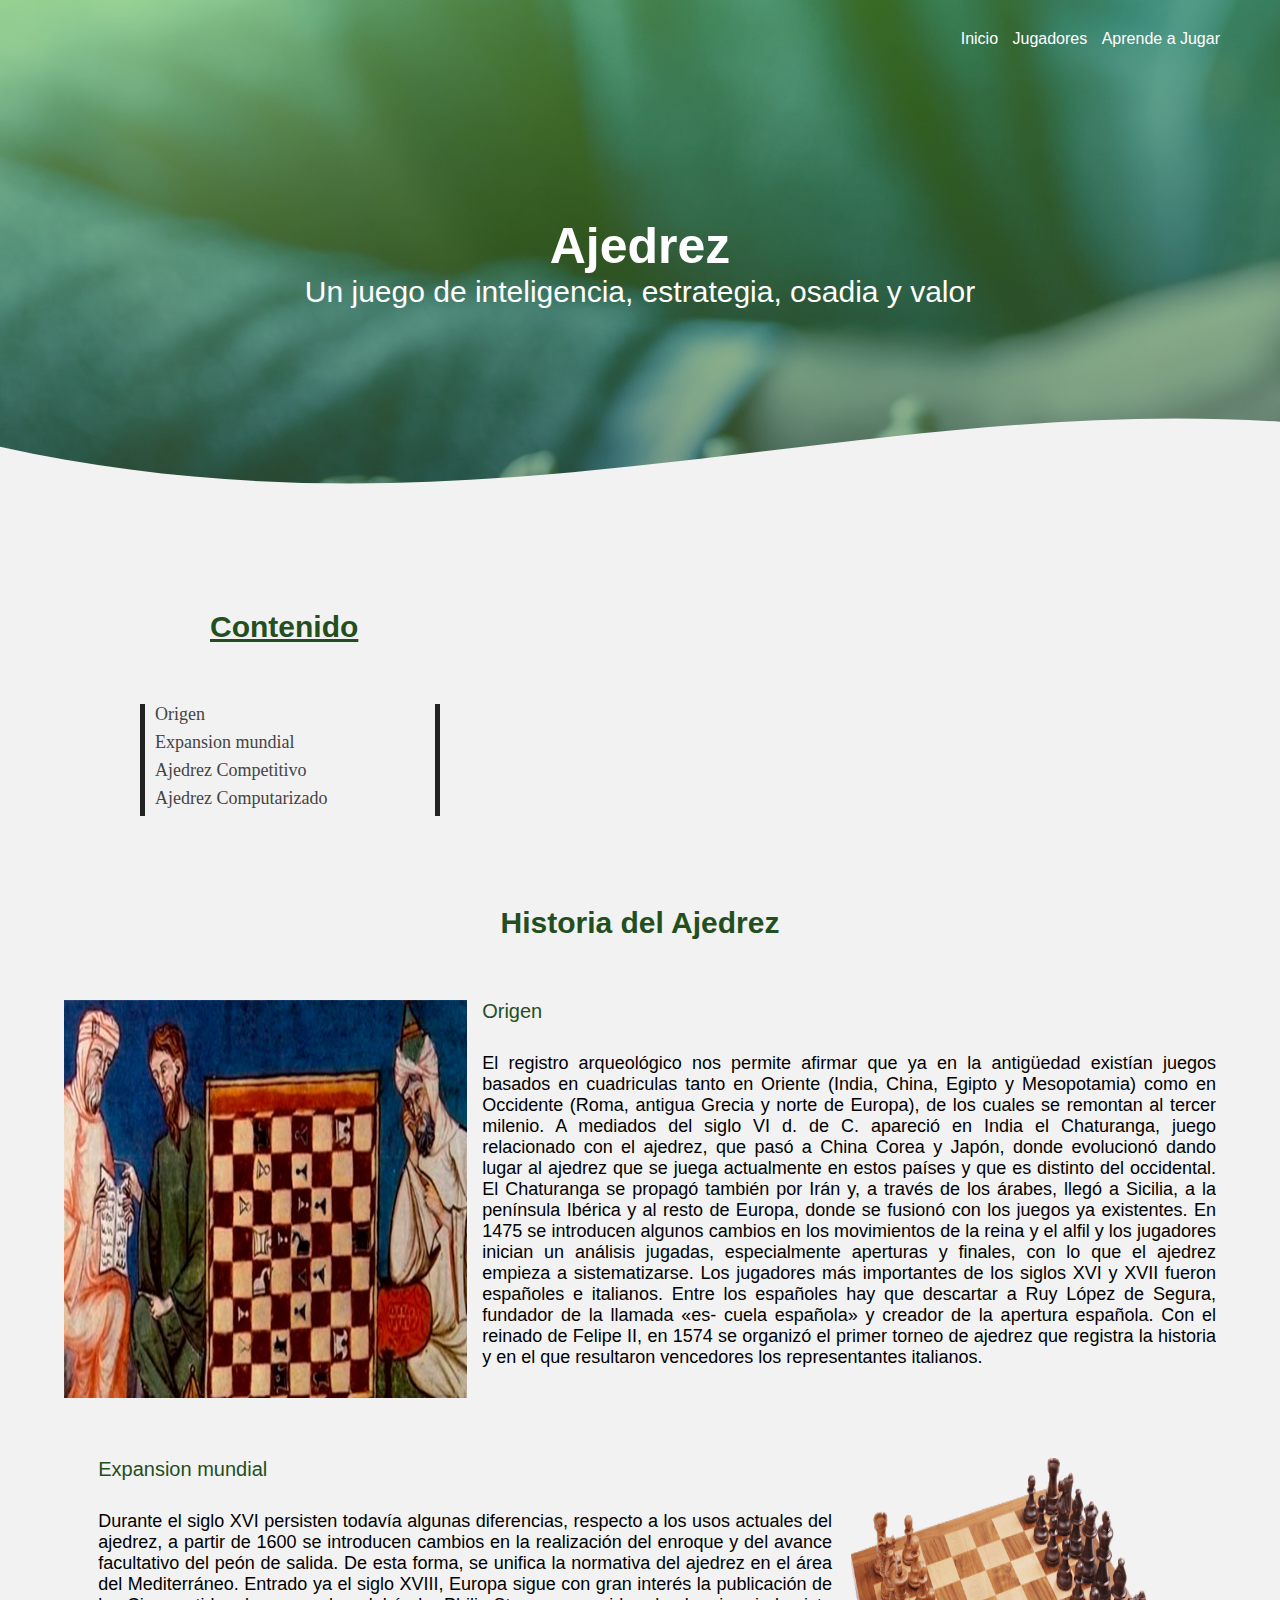
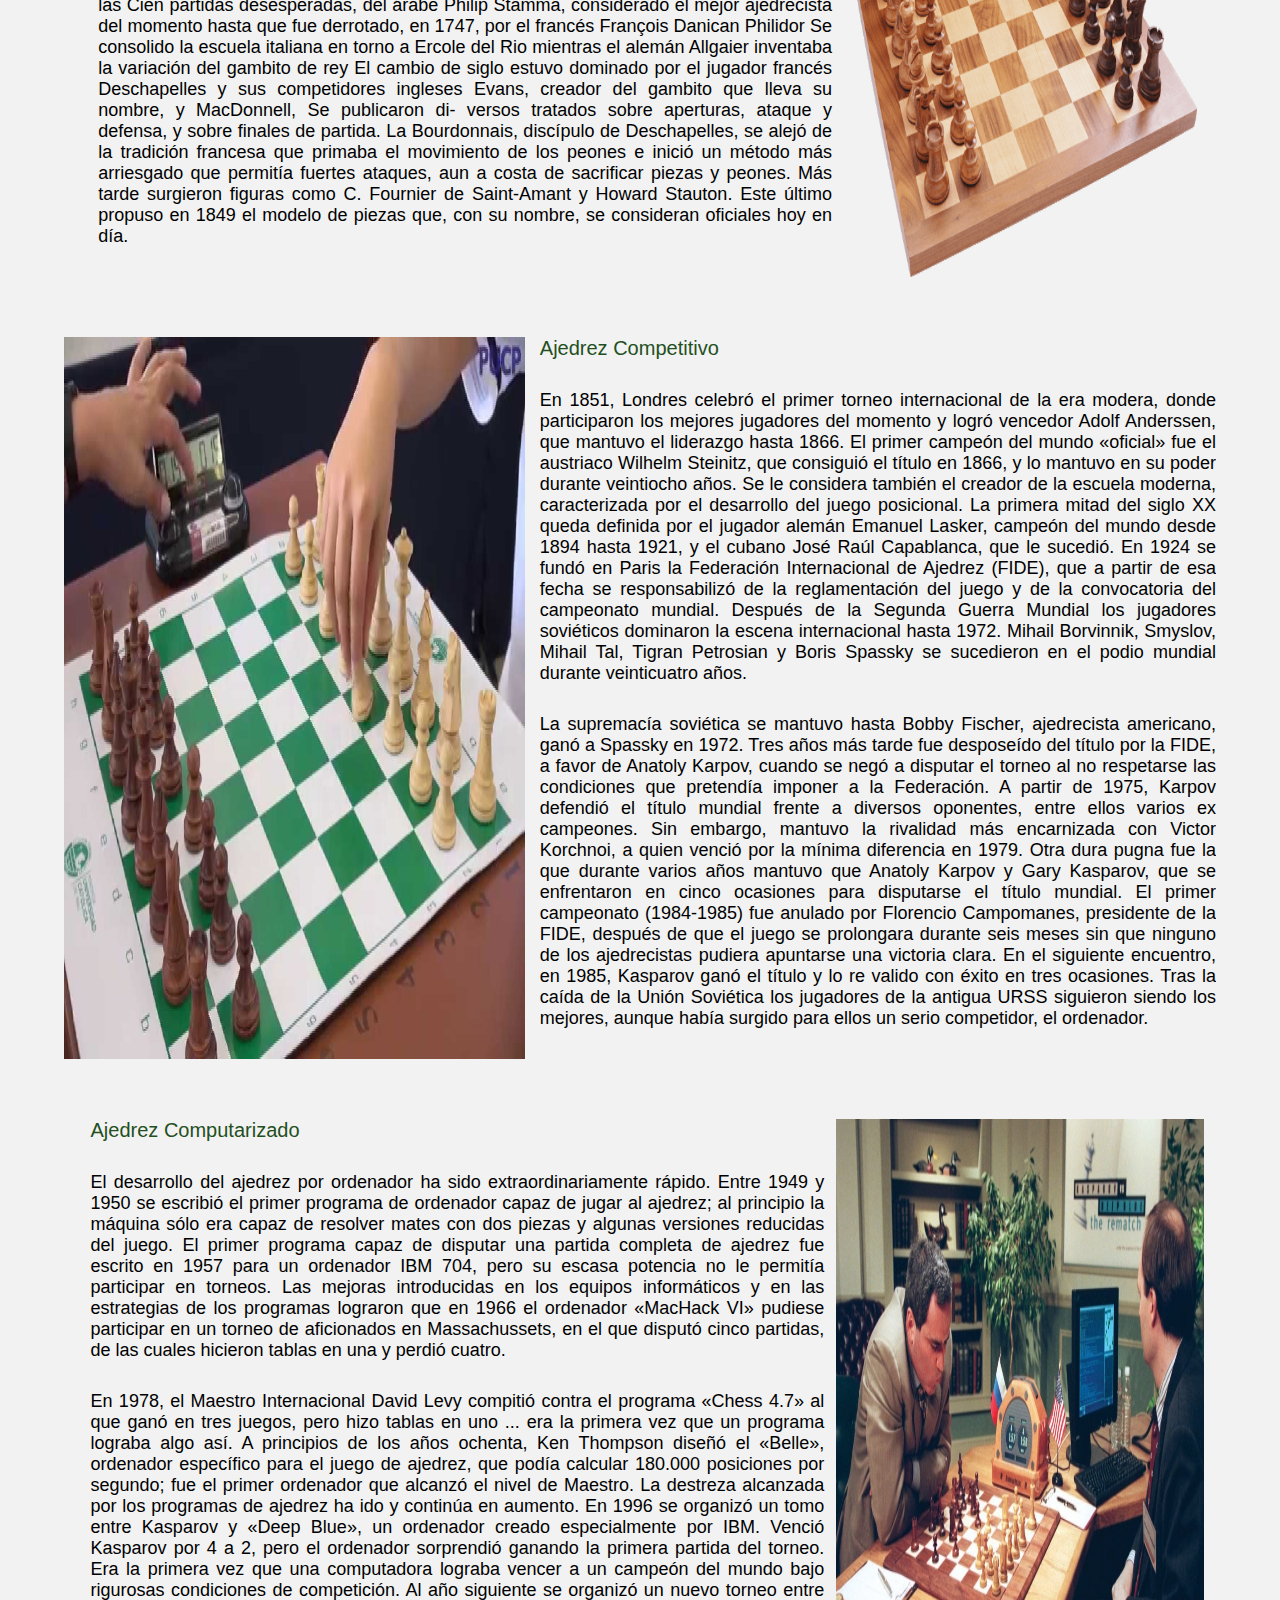
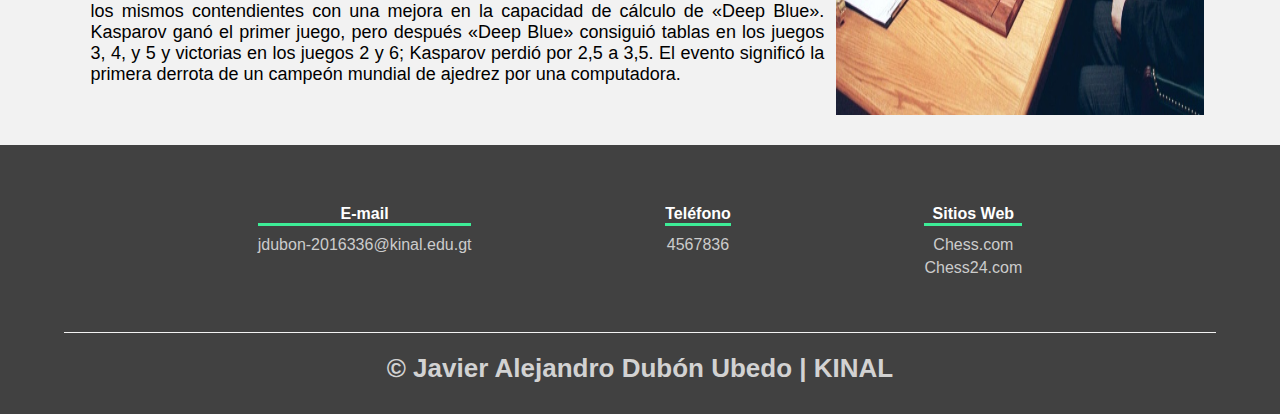
<file: Ajedrez/index.html>
<!DOCTYPE html>
<html lang="es">
<head>
    <meta charset="UTF-8">
    <meta name="viewport" content="width=device-width, initial-scale=1.0">
    <meta http-equiv="X-UA-Compatible" content="ie=edge">
    <title>El Increible Mundo del Ajedrez</title>

    <link rel="shortcut icon" href="img/icono.png" type="image/x-icon">
    <link rel="stylesheet" href="css/estilos.css">
</head>
<body>
    <header>
        <nav>
            <a href="#">Inicio</a>
            <a href="../Ajedrez/judagores.html">Jugadores</a>
            <a href="../Ajedrez/teoria.html">Aprende a Jugar</a>
        </nav>
        <section class="textos-header">
            <h1>Ajedrez</h1>
            <h2>Un juego de inteligencia, estrategia, osadia y valor</h2>
        </section>
        <div class="wave" style="height: 150px; overflow: hidden;" ><svg viewBox="0 0 500 150" 
            preserveAspectRatio="none" style="height: 100%; width: 100%;"><path d="M-9.87,40.95 C184.25,159.38 335.50,-11.34 508.17,23.19 L500.00,150.00 L0.00,150.00 Z" 
            style="stroke: none; fill: #f2f2f2;"></path></svg></div>
    </header>
    <main>
        <section class="indice">
            <h2 class="titulo-indice">Contenido</h2>
        <ul>
            <li><a href="#Origen">Origen</a></li>
            <li><a href="#Expansion">Expansion mundial</a></li>
            <li><a href="#Competitivo">Ajedrez Competitivo</a></li>
            <li><a href="#Computarizado">Ajedrez Computarizado</a></li>
        </ul>
        </section>
        <section class="contenedor">
            <h2 class="titulo">Historia del Ajedrez</h2>
            <div class="contenedor-historia">
                <img src="img/historia 1.jpg" alt="" class="imagen-origen">
                <div class="contenido-textos">
                    <h3 id="Origen">Origen</h3>
                    <p>
                        El registro arqueológico nos permite afirmar que ya en la antigüedad existían juegos basados en cuadriculas tanto en Oriente (India, China, Egipto y Mesopotamia) como en Occidente (Roma, antigua Grecia y norte de Europa), de los cuales se remontan al tercer milenio.  A mediados del siglo VI d.  de C. apareció en India el Chaturanga, juego relacionado con el ajedrez, que pasó a China Corea y Japón, donde evolucionó dando lugar al ajedrez que se juega actualmente en estos países y que es distinto del occidental.  El Chaturanga se propagó también por Irán y, a través de los árabes, llegó a Sicilia, a la península Ibérica y al resto de Europa, donde se fusionó con los juegos ya existentes.  En 1475 se introducen algunos cambios en los movimientos de la reina y el alfil y los jugadores inician un análisis jugadas, especialmente aperturas y finales, con lo que el ajedrez empieza a sistematizarse.  Los jugadores más importantes de los siglos XVI y XVII fueron españoles e italianos.  Entre los españoles hay que descartar a Ruy López de Segura, fundador de la llamada «es- cuela española» y creador de la apertura española.  Con el reinado de Felipe II, en 1574 se organizó el primer torneo de ajedrez que registra la historia y en el que resultaron vencedores los representantes italianos.
                    </p>
            </div>
        </section>
        <section class="contenedor">
            <div class="contenedor-historia">
                <div class="contenido-textos">
                    <h3 id="Expansion">Expansion mundial</h3>
                    <p>
                        Durante el siglo XVI persisten todavía algunas diferencias, respecto a los usos actuales del ajedrez, a partir de 1600 se introducen cambios en la realización del enroque y del avance facultativo del peón de salida.  De esta forma, se unifica la normativa del ajedrez en el área del Mediterráneo.  Entrado ya el siglo XVIII, Europa sigue con gran interés la publicación de las Cien partidas desesperadas, del árabe Philip Stamma, considerado el mejor ajedrecista del momento hasta que fue derrotado, en 1747, por el francés François Danican Philidor Se consolido la escuela italiana en  torno a Ercole del Rio mientras el alemán Allgaier inventaba la variación del gambito de rey El cambio de siglo estuvo dominado por el jugador francés Deschapelles y sus competidores ingleses Evans, creador del gambito que lleva su nombre, y MacDonnell, Se publicaron di-  versos tratados sobre aperturas, ataque y defensa, y sobre finales de partida.  La Bourdonnais, discípulo de Deschapelles, se alejó de la tradición francesa que primaba el movimiento de los peones e inició un método más arriesgado que permitía fuertes ataques, aun a costa de sacrificar piezas y peones.  Más tarde surgieron figuras como C. Fournier de Saint-Amant y Howard Stauton.  Este último propuso en 1849 el modelo de piezas que, con su nombre, se consideran oficiales hoy en día. 
                    </p>
                </div>
                <img src="img/hstoria 2.png" alt="" class="imagen-exp">
            </div>
        </section>
        <section class="contenedor">
            <div class="contenedor-historia">
                <img src="img/historia 3.jpg" alt="" class="imagen-competitivo">
                <div class="contenido-textos">
                    <h3 id="Competitivo">Ajedrez Competitivo</h3>
                    <p>
                        En 1851, Londres celebró el primer torneo internacional de la era modera, donde participaron los mejores jugadores del momento y logró vencedor Adolf Anderssen, que mantuvo el liderazgo hasta 1866. El primer campeón del mundo «oficial» fue el austriaco Wilhelm Steinitz, que consiguió el título en 1866, y lo mantuvo en su poder durante veintiocho años.  Se le considera también el creador de la escuela moderna, caracterizada por el desarrollo del juego posicional.  La primera mitad del siglo XX queda definida por el jugador alemán Emanuel Lasker, campeón del mundo desde 1894 hasta 1921, y el cubano José Raúl Capablanca, que le sucedió.  En 1924 se fundó en Paris la Federación Internacional de Ajedrez (FIDE), que a partir de esa fecha se responsabilizó de la reglamentación del juego y de la convocatoria del campeonato mundial. Después de la Segunda Guerra Mundial los jugadores soviéticos dominaron la escena internacional hasta 1972. Mihail Borvinnik, Smyslov, Mihail Tal, Tigran Petrosian y Boris Spassky se sucedieron en el podio mundial durante veinticuatro años. 
                    </p>
                    <p>
                        La supremacía soviética se mantuvo hasta Bobby Fischer, ajedrecista americano, ganó a Spassky en 1972. Tres años más tarde fue desposeído del título por la FIDE, a favor de Anatoly Karpov, cuando se negó a disputar el torneo al no respetarse las condiciones que pretendía imponer a la Federación.  A partir de 1975, Karpov defendió el título mundial frente a diversos oponentes, entre ellos varios ex campeones.  Sin embargo, mantuvo la rivalidad más encarnizada con Victor Korchnoi, a quien venció por la mínima diferencia en 1979. Otra dura pugna fue la que durante varios años mantuvo que Anatoly Karpov y Gary Kasparov, que se enfrentaron en cinco ocasiones para disputarse el título mundial.  El primer campeonato (1984-1985) fue anulado por Florencio Campomanes, presidente de la FIDE, después de que el juego se prolongara durante seis meses sin que ninguno de los ajedrecistas pudiera apuntarse una victoria clara. En el siguiente encuentro, en 1985, Kasparov ganó el título y lo re valido con éxito en tres ocasiones. Tras la caída de la Unión Soviética los jugadores de la antigua URSS siguieron siendo los mejores, aunque había surgido para ellos un serio competidor, el ordenador. 
                    </p>
                </div>
            </div>
        </section>
        <section class="contenedor">
            <div class="contenedor-historia">
                <div class="contenido-textos">
                    <h3 id="Computarizado">Ajedrez Computarizado</h3>
                    <p>
                        El desarrollo del ajedrez por ordenador ha sido extraordinariamente rápido. Entre 1949 y 1950 se escribió el primer programa de ordenador capaz de jugar al ajedrez; al principio la máquina sólo era capaz de resolver mates con dos piezas y algunas versiones reducidas del juego.  El primer programa capaz de disputar una partida completa de ajedrez fue escrito en 1957 para un ordenador IBM 704, pero su escasa potencia no le permitía participar en torneos.  Las mejoras introducidas en los equipos informáticos y en las estrategias de los programas lograron que en 1966 el ordenador «MacHack VI» pudiese participar en un torneo de aficionados en Massachussets, en el que disputó cinco partidas, de las cuales hicieron tablas en una y perdió cuatro.  
                    </p>
                    <p>
                        En 1978, el Maestro Internacional David Levy compitió contra el programa «Chess 4.7» al que ganó en tres juegos, pero hizo tablas en uno ... era la primera vez que un programa lograba algo así.  A principios de los años ochenta, Ken Thompson diseñó el «Belle», ordenador específico para el juego de ajedrez, que podía calcular 180.000 posiciones por segundo; fue el primer ordenador que alcanzó el nivel de Maestro.  La destreza alcanzada por los programas de ajedrez ha ido y continúa en aumento.  En 1996 se organizó un tomo entre Kasparov y «Deep Blue», un ordenador creado especialmente por IBM.  Venció Kasparov por 4 a 2, pero el ordenador sorprendió ganando la primera partida del torneo.  Era la primera vez que una computadora lograba vencer a un campeón del mundo bajo rigurosas condiciones de competición.  Al año siguiente se organizó un nuevo torneo entre los mismos contendientes con una mejora en la capacidad de cálculo de «Deep Blue».  Kasparov ganó el primer juego, pero después «Deep Blue» consiguió tablas en los juegos 3, 4, y 5 y victorias en los juegos 2 y 6; Kasparov perdió por 2,5 a 3,5.  El evento significó la primera derrota de un campeón mundial de ajedrez por una computadora.
                    </p>
            </div>
            <img src="img/historia 5 (1).jpg" alt="" class="imagen-compu">
            </div>
        </section>
    </main>
    <footer>
        <div class="contenedor-footer">
            <div class="objeto-footer">
                <h4>E-mail</h4>
                <p>jdubon-2016336@kinal.edu.gt</p>
            </div>
            <div class="objeto-footer">
                <h4>Teléfono</h4>
                <p>4567836</p>
            </div>
            <div class="objeto-footer">
                <h4>Sitios Web</h4>
                <p><a href="https://www.chess.com/home" target="_blank">Chess.com</a></p>
                <p><a href="https://chess24.com/es" target="_blank">Chess24.com</a></p>
            </div>
        </div>
        <h2 class="titulo-final"> &copy; Javier Alejandro Dubón Ubedo | KINAL </h2>
    </footer>
</body>
</html>
</file>
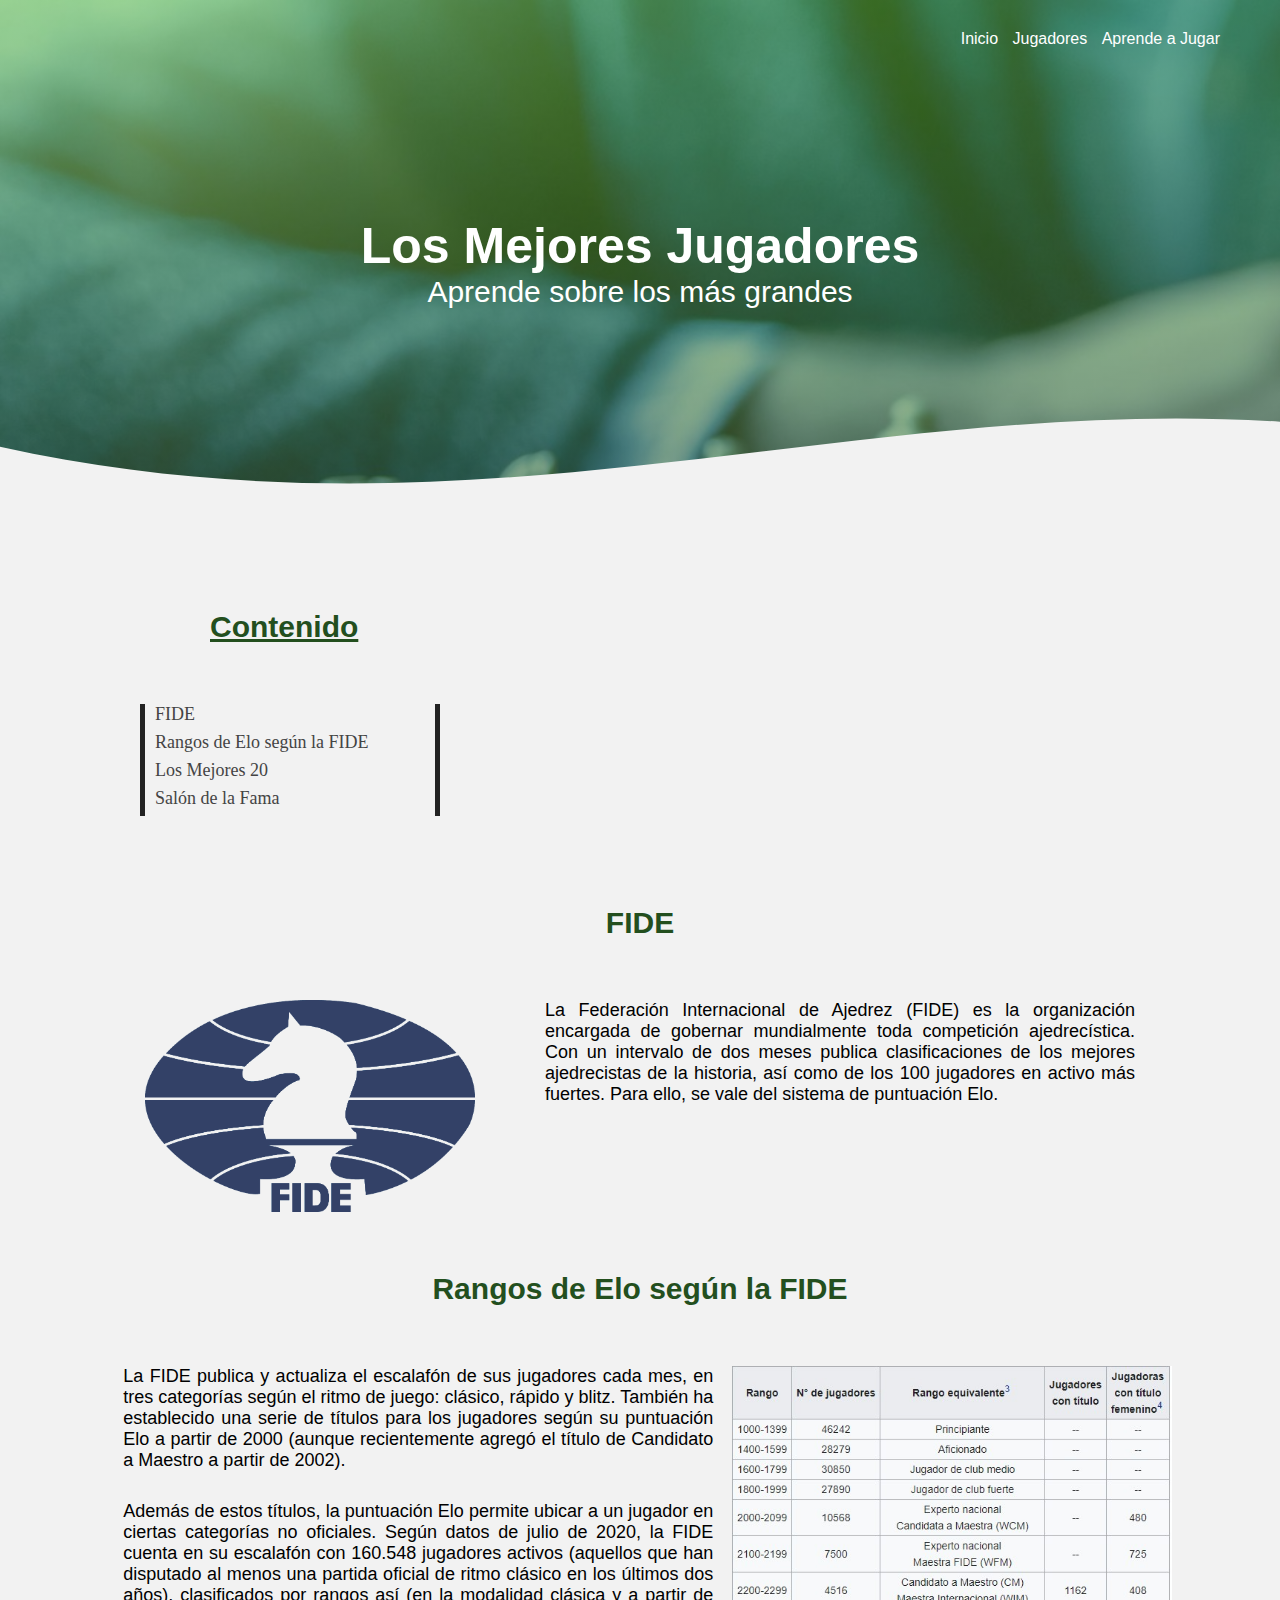
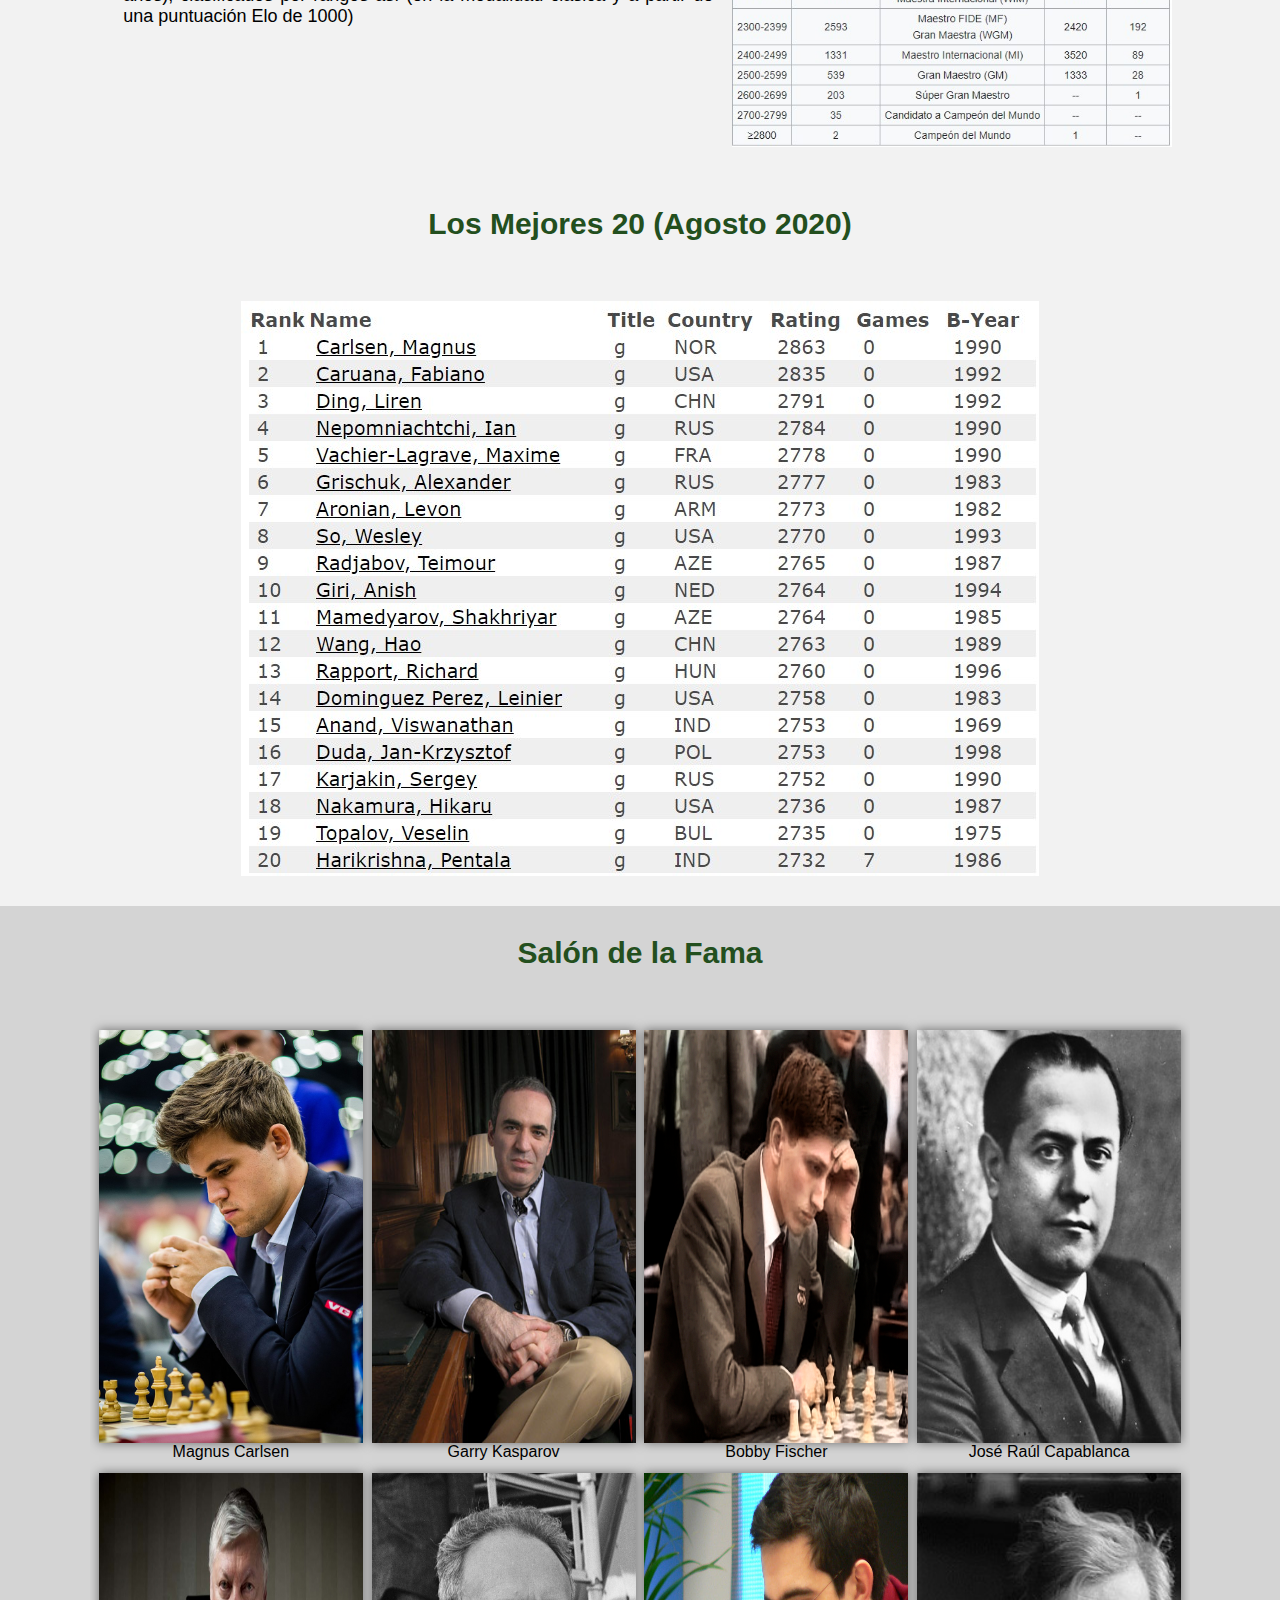
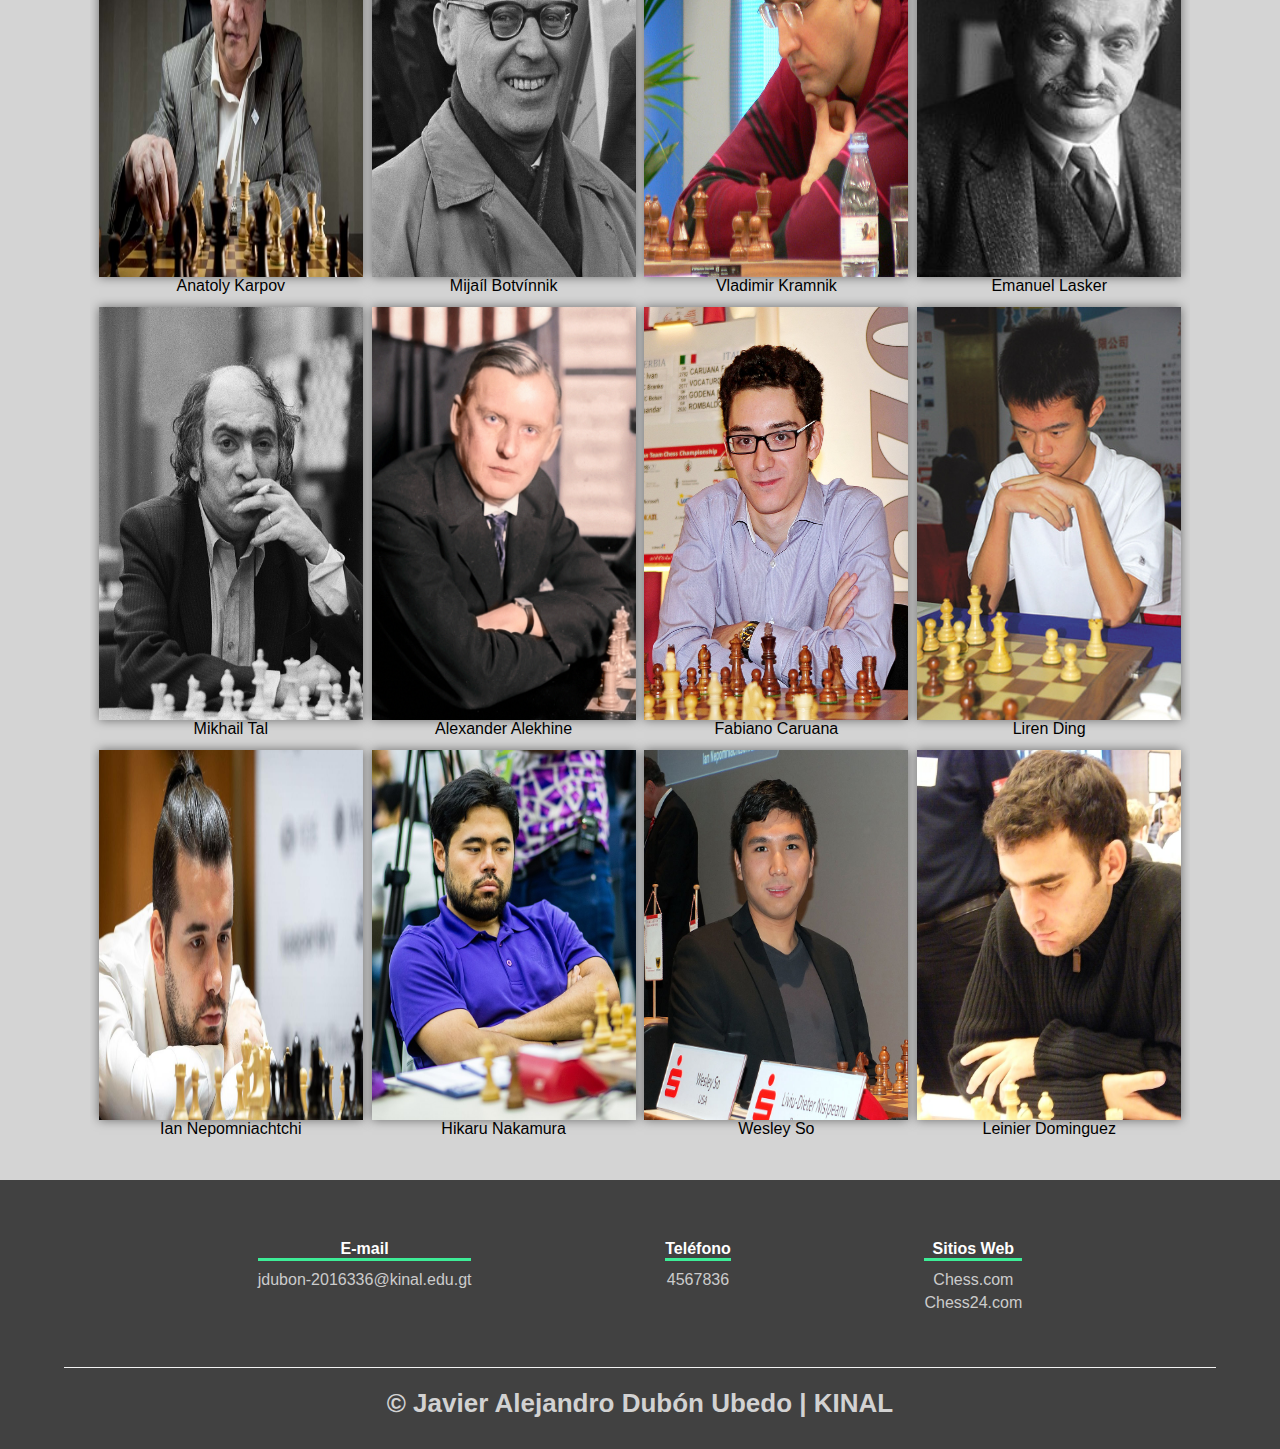
<file: Ajedrez/judagores.html>
<!DOCTYPE html>
<html lang="es">
<head>
    <meta charset="UTF-8">
    <meta name="viewport" content="width=device-width, initial-scale=1.0">
    <meta http-equiv="X-UA-Compatible" content="ie=edge">
    <title>Los Mejores Jugadores</title>

    <link rel="shortcut icon" href="img/icono.png" type="image/x-icon">
    <link rel="stylesheet" href="css/estilos-jugadores.css">
</head>
<body>
    <header>
            <nav>
                <a href="../Ajedrez/index.html">Inicio</a>
                <a href="#">Jugadores</a>
                <a href="../Ajedrez/teoria.html">Aprende a Jugar</a>
            </nav>
            <section class="textos-header">
                <h1>Los Mejores Jugadores</h1>
                <h2>Aprende sobre los más grandes</h2>
            </section>
            <div class="wave" style="height: 150px; overflow: hidden;" ><svg viewBox="0 0 500 150" 
                preserveAspectRatio="none" style="height: 100%; width: 100%;"><path d="M-9.87,40.95 C184.25,159.38 335.50,-11.34 508.17,23.19 L500.00,150.00 L0.00,150.00 Z" 
                style="stroke: none; fill: #f2f2f2;"></path></svg></div>
    </header>
    <main>
        <section class="indice">
            <h2 class="titulo-indice">Contenido</h2>
        <ul>
            <li><a href="#FIDE">FIDE</a></li>
            <li><a href="#Rangos">Rangos de Elo según la FIDE</a></li>
            <li><a href="#Los Mejores 20">Los Mejores 20</a></li>
            <li><a href="#Salón de la Fama">Salón de la Fama</a></li>
        </ul>
        </section>
        <section class="contenedor">
            <h2 class="titulo" id="FIDE">FIDE</h2>
            <div class="contenedor-jugadores">
                <img src="img/fide.png" alt="" class="imagen-fide">
                <div class="contenido-textos">
                    <p>
                        La Federación Internacional de Ajedrez (FIDE) es la organización encargada de gobernar mundialmente toda competición ajedrecística. Con un intervalo de dos meses publica clasificaciones de los mejores ajedrecistas de la historia, así como de los 100 jugadores en activo más fuertes. Para ello, se vale del sistema de puntuación Elo.
                    </p>
                </div>
            </div>
        </section>
        <section class="contenedor">
            <h2 class="titulo" id="Rangos">Rangos de Elo según la FIDE</h2>
            <div class="contenedor-jugadores">
                <div class="contenido-textos">
                    <p>
                        La FIDE publica y actualiza el escalafón de sus jugadores cada mes, en tres categorías según el ritmo de juego: clásico, rápido y blitz. También ha establecido una serie de títulos para los jugadores según su puntuación Elo a partir de 2000 (aunque recientemente agregó el título de Candidato a Maestro a partir de 2002). 
                    </p>
                    <p>
                        Además de estos títulos, la puntuación Elo permite ubicar a un jugador en ciertas categorías no oficiales. Según datos de julio de 2020, la FIDE cuenta en su escalafón con 160.548 jugadores activos (aquellos que han disputado al menos una partida oficial de ritmo clásico en los últimos dos años), clasificados por rangos así (en la modalidad clásica y a partir de una puntuación Elo de 1000)
                    </p>
                </div>
                <img src="img/rangos fide.jpg" alt="" class="imagen-rango">
            </div>
        </section>
        <section class="contenedor">
            <h2 class="titulo" id="Los Mejores 20">Los Mejores 20 (Agosto 2020)</h2>
            <div class="contenedor-jugadores">
                <img src="img/top 20.jpg" alt="" class="top20">
            </div>
        </section>
        <section class="portafolio">
            <div class="contenedor">
                <h2 class="titulo" id="Salón de la Fama">Salón de la Fama</h2>
                <div class="galeria-portafolio">
                    <div class="imagen-portafolio">
                        <img src="img/carlsen.jpg" alt="">
                        <p>Magnus Carlsen</p>
                        <div class="hover-galeria">
                            <h4>Nombre completo: Sven Magnus Øen Carlsen </h4>
                            <p>Título FIDE: Gran Maestro</p>
                            <p>Edad: 29 años</p>
                            <p>Nacionalidad: Noruega</p>
                            <p>Elo (Actual): 2863</p>
                            <p>Elo máximo: 2882 (agosto 2019)</p>
                            <p>“Actual Campeón Mundial y absoluto dominador del panorama internacional”</p>
                            <div class="ver-mas">
                                <a href="https://chess24.com/es/informate/jugadores/magnus-carlsen" target="_blank"><b>Ver más</b></a>
                            </div>
                            
                        </div>
                    </div>
                    <div class="imagen-portafolio">
                        <img src="img/kasparov.jpg" alt="">
                        <p>Garry Kasparov</p>
                        <div class="hover-galeria">
                            <h4>Nombre completo: Garry Kímovich Kaspárov </h4>
                            <p>Título FIDE: Gran Maestro</p>
                            <p>Edad: 57 años</p>
                            <p>Nacionalidad: Soviética (hasta 1991) rusa (desde 1992), croata (desde 2014)</p>
                            <p>Elo (Actual): 2812</p>
                            <p>Elo máximo: 2851 (julio 1999)</p>
                            <p>“Para mucha gente el jugador más fuerte de todos los tiempos.”</p>
                            <div class="ver-mas">
                                <a href="https://chess24.com/es/informate/jugadores/garry-kasparov" target="_blank"><b>Ver más</b></a>
                            </div>
                        </div>

                    </div>
                    <div class="imagen-portafolio">
                        <img src="img/fischer.jpg" alt="">
                        <p>Bobby Fischer</p>
                        <div class="hover-galeria">
                            <h4>Nombre completo: Robert James Fischer</h4>
                            <p>Título FIDE: Gran Maestro</p>
                            <p>Fallecimiento: 17 de enero de 2008 (64 años)</p>
                            <p>Nacionalidad: estadounidense, islandesa (desde 2005)</p>
                            <p>Elo: 2785 (julio 1972) </p>
                            <p>Elo máximo: 2785 (julio 1972)</p>
                            <p>“Bobby Fischer fue un genio solitario que combatió y derrotó a la escuela de ajedrez soviético.”</p>
                            <div class="ver-mas">
                                <a href="https://chess24.com/es/informate/jugadores/bobby-fischer" target="_blank"><b>Ver más</b></a>
                            </div>
                        </div>
                    </div>
                    <div class="imagen-portafolio">
                        <img src="img/capablanca.jpg" alt="">
                        <p>José Raúl Capablanca</p>
                        <div class="hover-galeria">
                            <h4>Nombre completo: José Raúl Capablanca Graupera</h4>
                            <p>Título FIDE: - -</p>
                            <p>Fallecimiento: 8 de marzo de 1942 (53 años)</p>
                            <p>Nacionalidad: española (1888-1898) y cubana (1898-1942)</p>
                            <p>Elo: - -</p>
                            <p>Elo máximo: - -</p>
                            <p>“El tercer campeón mundial y quizá el mayor talento natural de la historia del ajedrez”</p>
                            <div class="ver-mas">
                                <a href="https://chess24.com/es/informate/jugadores/jose-raul-capablanca" target="_blank"><b>Ver más</b></a>
                            </div>
                        </div>
                    </div>
                    <div class="imagen-portafolio">
                        <img src="img/karpov.jpg" alt="">
                        <p>Anatoly Karpov</p>
                        <div class="hover-galeria">
                            <h4>Nombre completo: Anatoli Evguénevich Kárpov</h4>
                            <p>Título FIDE: Gran Maestro</p>
                            <p>Edad: 69 años</p>
                            <p>Nacionalidad: ruso</p>
                            <p>Elo (Actual): 2617</p>
                            <p>Elo máximo: 2780 (julio 1994)</p>
                            <p>“Campeón del mundo durante diez años 1975-1985 con un profundo juego posicional.”</p>
                            <div class="ver-mas">
                                <a href="https://chess24.com/es/informate/jugadores/anatoly-karpov" target="_blank"><b>Ver más</b></a>
                            </div>
                        </div>
                    </div>
                    <div class="imagen-portafolio">
                        <img src="img/botvinnik.jpg" alt="">
                        <p>Mijaíl Botvínnik</p>
                        <div class="hover-galeria">
                            <h4>Nombre completo: Mijaíl Moiséyevich Botvínnik</h4>
                            <p>Título FIDE: - -</p>
                            <p>Fallecimiento: 	5 de mayo de 1995 (83 años)</p>
                            <p>Nacionalidad: rusa y soviética</p>
                            <p>Elo: - -</p>
                            <p>Elo máximo: - -</p>
                            <p>“Comenzó a ser conocido al derrotar al campeón mundial, José Raúl Capablanca”</p>
                            <div class="ver-mas">
                                <a href="https://es.wikipedia.org/wiki/Mija%C3%ADl_Botv%C3%ADnnik" target="_blank"><b>Ver más</b></a>
                            </div>
                        </div>
                    </div>
                    <div class="imagen-portafolio">
                        <img src="img/kramnik.jpg" alt="">
                        <p>Vladimir Kramnik</p>
                        <div class="hover-galeria">
                            <h4>Nombre completo: Vladímir Borísovich Krámnik</h4>
                            <p>Título FIDE: Gran Maestro</p>
                            <p>Edad: Edad 45</p>
                            <p>Nacionalidad: ruso</p>
                            <p>Elo (Actual): 2753 </p>
                            <p>Elo máximo: 2817 (octubre 2016)</p>
                            <p>“El hombre que fue capaz de quitar la corona a Kasparov”</p>
                            <div class="ver-mas">
                                <a href="https://chess24.com/es/informate/jugadores/vladimir-kramnik" target="_blank"><b>Ver más</b></a>
                            </div>
                        </div>
                    </div>
                    <div class="imagen-portafolio">
                        <img src="img/lasker.jpg" alt="">
                        <p>Emanuel Lasker</p>
                        <div class="hover-galeria">
                            <h4>Nombre completo: Emanuel Lasker</h4>
                            <p>Título FIDE: - -</p>
                            <p>Fallecimiento: 11 de enero de 1941 (72 años)</p>
                            <p>Nacionalidad: alemana</p>
                            <p>Elo: - -</p>
                            <p>Elo máximo: - -</p>
                            <p>“El segundo campeón mundial fue un genio universal, descrito por Albert Einstein como una de las personas más interesantes que conoció.”</p>
                            <div class="ver-mas">
                                <a href="https://chess24.com/es/informate/jugadores/emanuel-lasker" target="_blank"><b>Ver más</b></a>
                            </div>
                        </div>
                    </div>
                    <div class="imagen-portafolio">
                        <img src="img/tal.jpg" alt="">
                        <p>Mikhail Tal</p>
                        <div class="hover-galeria">
                            <h4>Nombre completo: Mijaíl Nejémievich Tal</h4>
                            <p>Título FIDE: Gran Maestro</p>
                            <p>Fallecimiento: 28 de junio de 1992 (56 años)</p>
                            <p>Nacionalidad: soviético letón</p>
                            <p>Elo: 2705 (1980)</p>
                            <p>Elo máximo: 2705 (1980)</p>
                            <p>“El octavo campeón mundial, conocido como el "mago de Riga" por su genial estilo de ataque.”</p>
                            <div class="ver-mas">
                                <a href="https://chess24.com/es/informate/jugadores/mikhail-tal" target="_blank"><b>Ver más</b></a>
                            </div>
                        </div>
                    </div>
                    <div class="imagen-portafolio">
                        <img src="img/alekhine.jpg" alt="">
                        <p>Alexander Alekhine</p>
                        <div class="hover-galeria">
                            <h4>Nombre completo: Aleksandr Aleksándrovich Alejin</h4>
                            <p>Título FIDE: - -</p>
                            <p>Fallecimiento: 	24 de marzo de 1946 (53 años)</p>
                            <p>Nacionalidad: 	francesa (desde 1927), rusa y soviética</p>
                            <p>Elo: - -</p>
                            <p>Elo máximo: - -</p>
                            <p>“El cuarto campeón Mundial, fue uno de los mejores atacantes de todos los tiempos.”</p>
                            <div class="ver-mas">
                                <a href="https://chess24.com/es/informate/jugadores/alexander-alekhine" target="_blank"><b>Ver más</b></a>
                            </div>
                        </div>
                    </div>
                    <div class="imagen-portafolio">
                        <img src="img/caruana.jpg" alt="">
                        <p>Fabiano Caruana</p>
                        <div class="hover-galeria">
                            <h4>Nombre completo: Fabiano Luigi Caruana</h4>
                            <p>Título FIDE: Gran Maestro</p>
                            <p>Edad: 28 años</p>
                            <p>Nacionalidad: estadounidense e italiana</p>
                            <p>Elo (Actual): 2835</p>
                            <p>Elo máximo: 2844 (octubre 2014)</p>
                            <p>“El italoamericano se ha convertido en el mayor rival de Carlsen.”</p>
                            <div class="ver-mas">
                                <a href="https://chess24.com/es/informate/jugadores/fabiano-caruana" target="_blank"><b>Ver más</b></a>
                            </div>
                        </div>
                    </div>
                    <div class="imagen-portafolio">
                        <img src="img/ding.jpg" alt="">
                        <p>Liren Ding</p>
                        <div class="hover-galeria">
                            <h4>Nombre completo: 丁立人</h4>
                            <p>Título FIDE: Gran Maestro</p>
                            <p>Edad: 27 años</p>
                            <p>Nacionalidad: china</p>
                            <p>Elo (Actual): 2791</p>
                            <p>Elo máximo: 2816 (noviembre 2018)</p>
                            <p>“El abanderado de la nueva generación de jugadores chinos, Ding Liren sigue siendo una especie de misterio.”</p>
                            <div class="ver-mas">
                                <a href="https://chess24.com/es/informate/jugadores/liren-ding" target="_blank"><b>Ver más</b></a>
                            </div>
                        </div>
                    </div>
                    <div class="imagen-portafolio">
                        <img src="img/nepo.jpeg" alt="">
                        <p>Ian Nepomniachtchi</p>
                        <div class="hover-galeria">
                            <h4>Nombre completo: Yan Aleksándrovich Nepómniaschi</h4>
                            <p>Título FIDE: Gran Maestro</p>
                            <p>Edad: 30 años</p>
                            <p>Nacionalidad: rusa</p>
                            <p>Elo (Actual): 2784 </p>
                            <p>Elo máximo: 2784 (agosto 2020)</p>
                            <p>“Nepomniachtchi inicialmente tuvo ventaja sobre sus rivales, venciendo en el Campeonato de Europa Sub-10 y Sub-12 (dos veces) y logrando el Campeonato del Mundo Sub-12 por delante de Magnus Carlsen.”</p>
                            <div class="ver-mas">
                                <a href="https://chess24.com/es/informate/jugadores/ian-nepomniachtchi" target="_blank"><b>Ver más</b></a>
                            </div>
                        </div>
                    </div>
                    <div class="imagen-portafolio">
                        <img src="img/hikaru.jpg" alt="">
                        <p>Hikaru Nakamura</p>
                        <div class="hover-galeria">
                            <h4>Nombre completo: Hikaru Nakamura</h4>
                            <p>Título FIDE: Gran Maestro</p>
                            <p>Edad: 32 años</p>
                            <p>Nacionalidad: estadounidense</p>
                            <p>Elo (Actual): 2736</p>
                            <p>Elo máximo: 2816 (octubre 2015)</p>
                            <p>“Este americano desenvuelto y con un talento endiablado ha estado dividiendo a los aficionados al ajedrez e incluso a los jugadores desde que irrumpió en la escena como un fenómeno de las rápidas por internet”</p>
                            <div class="ver-mas">
                                <a href="https://chess24.com/es/informate/jugadores/hikaru-nakamura" target="_blank"><b>Ver más</b></a>
                            </div>
                        </div>
                    </div>
                    <div class="imagen-portafolio">
                        <img src="img/so.jpg" alt="">
                        <p>Wesley So</p>
                        <div class="hover-galeria">
                            <h4>Nombre completo: Wesley Barbasa So</h4>
                            <p>Título FIDE: Gran Maestro</p>
                            <p>Edad: 26 años</p>
                            <p>Nacionalidad: filipina</p>
                            <p>Elo (Actual): 2770</p>
                            <p>Elo máximo: 2822 (abril 2017)</p>
                            <p>“Hasta hace poco el jugador más joven en cruzar los 2600.”</p>
                            <div class="ver-mas">
                                <a href="https://chess24.com/es/informate/jugadores/wesley-so" target="_blank"><b>Ver más</b></a>
                            </div>
                        </div>
                    </div>
                    <div class="imagen-portafolio">
                        <img src="img/leinier.jpg" alt="">
                        <p>Leinier Dominguez </p>
                        <div class="hover-galeria">
                            <h4>Nombre completo: Leinier Domínguez Pérez</h4>
                            <p>Título FIDE: Gran Maestro</p>
                            <p>Edad: 36 años</p>
                            <p>Nacionalidad: cubana</p>
                            <p>Elo (Actual): 2758</p>
                            <p>Elo máximo: 2768 (mayo 2014)</p>
                            <p>“Domínguez es el mejor jugador latinoamericano y 4 veces campeón de Cuba.”</p>
                            <div class="ver-mas">
                                <a href="https://chess24.com/es/informate/jugadores/leinier-dominguez-perez" target="_blank"><b>Ver más</b></a>
                            </div>
                        </div>
                    </div>

                </div>
            </div>
        </section>
    </main>

    <footer>
        <div class="contenedor-footer">
            <div class="objeto-footer">
                <h4>E-mail</h4>
                <p>jdubon-2016336@kinal.edu.gt</p>
            </div>
            <div class="objeto-footer">
                <h4>Teléfono</h4>
                <p>4567836</p>
            </div>
            <div class="objeto-footer">
                <h4>Sitios Web</h4>
                <p><a href="https://www.chess.com/home" target="_blank">Chess.com</a></p>
                <p><a href="https://chess24.com/es" target="_blank">Chess24.com</a></p>
            </div>
        </div>
        <h2 class="titulo-final"> &copy; Javier Alejandro Dubón Ubedo | KINAL </h2>
    </footer>
</body>
</html>
</file>
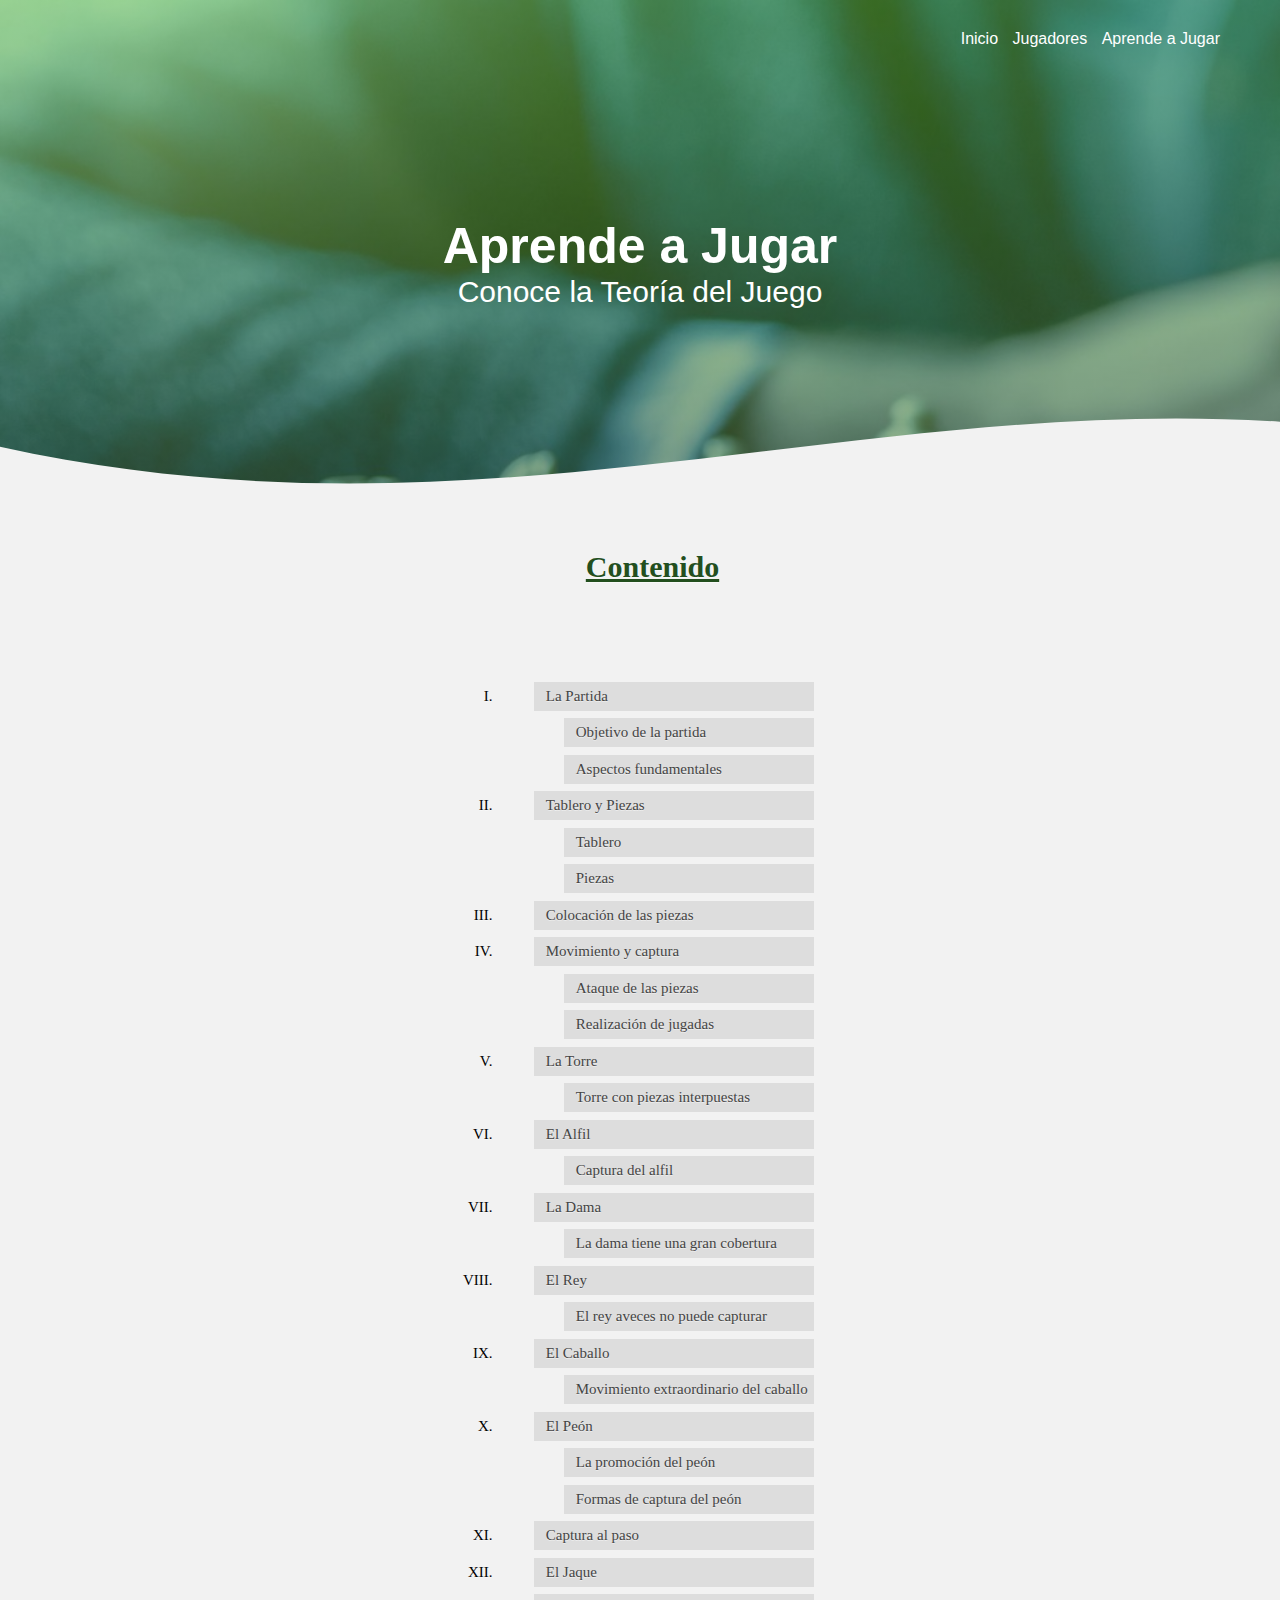
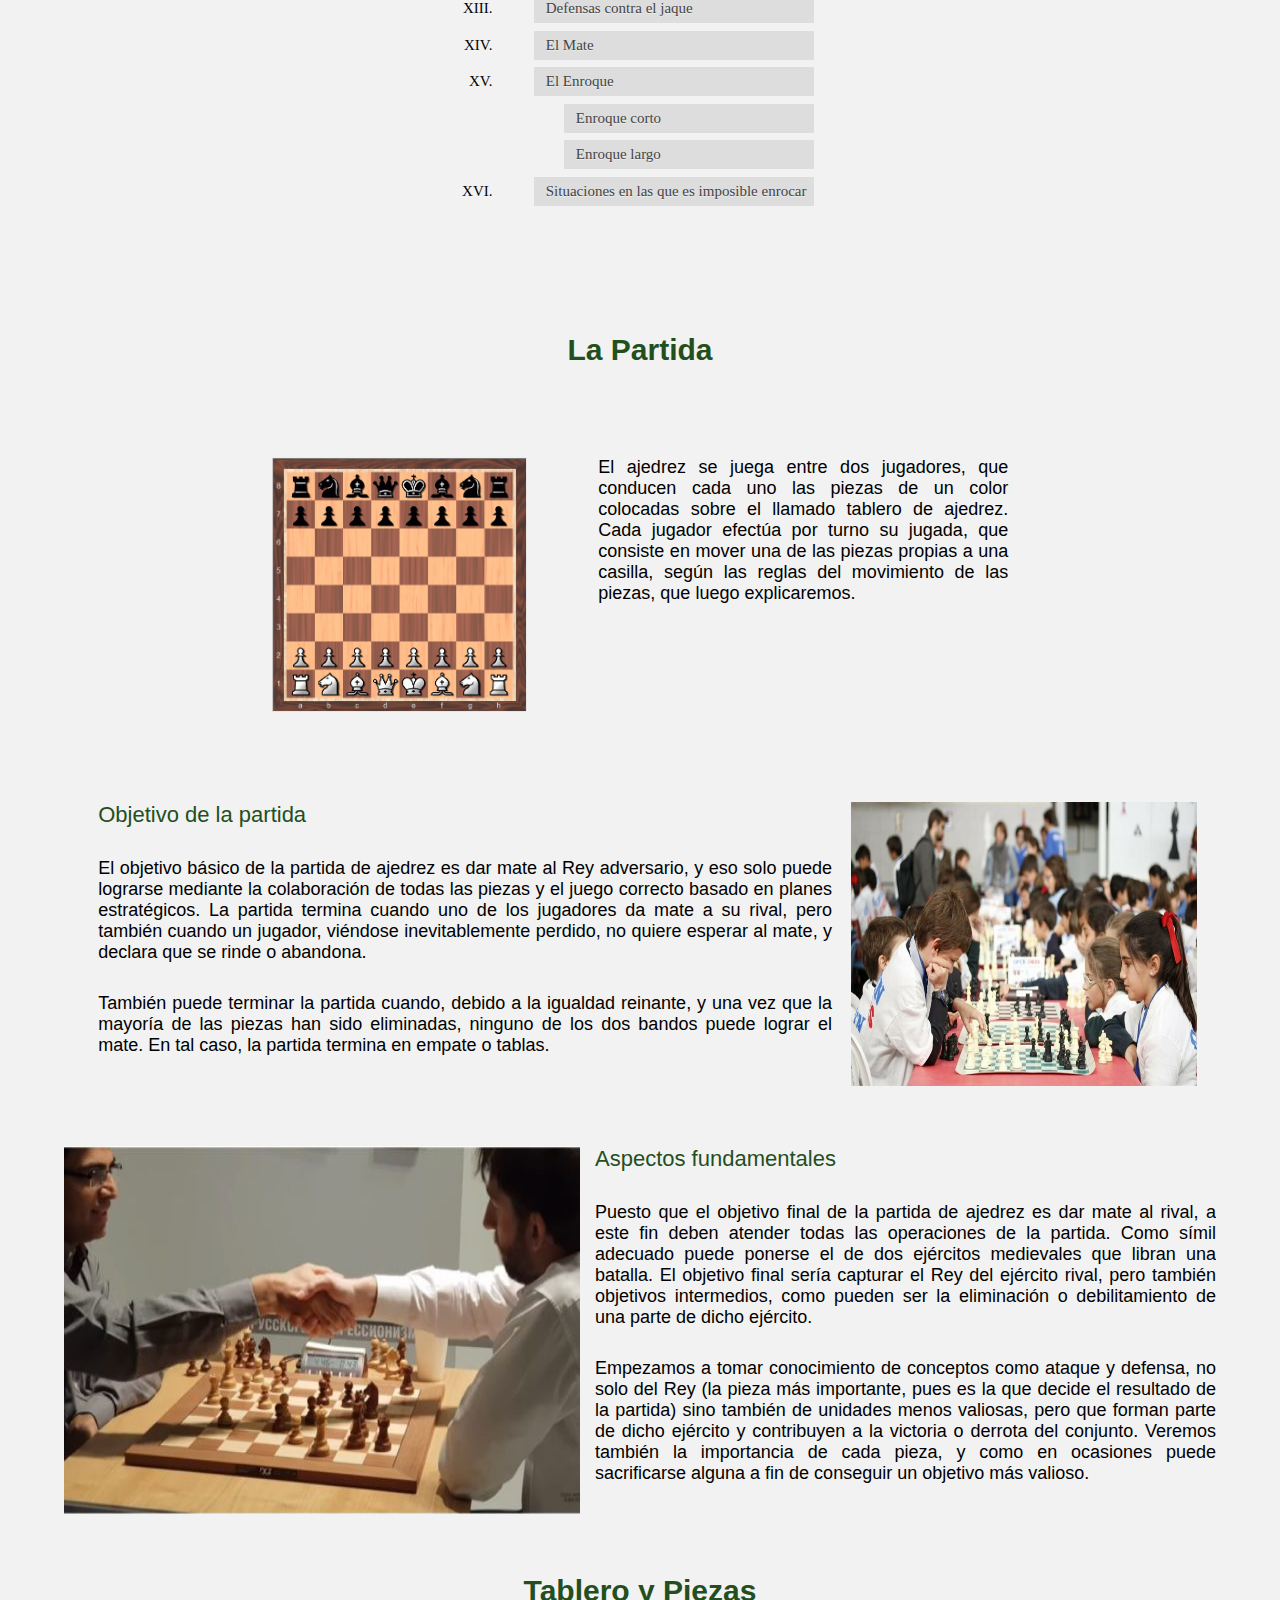
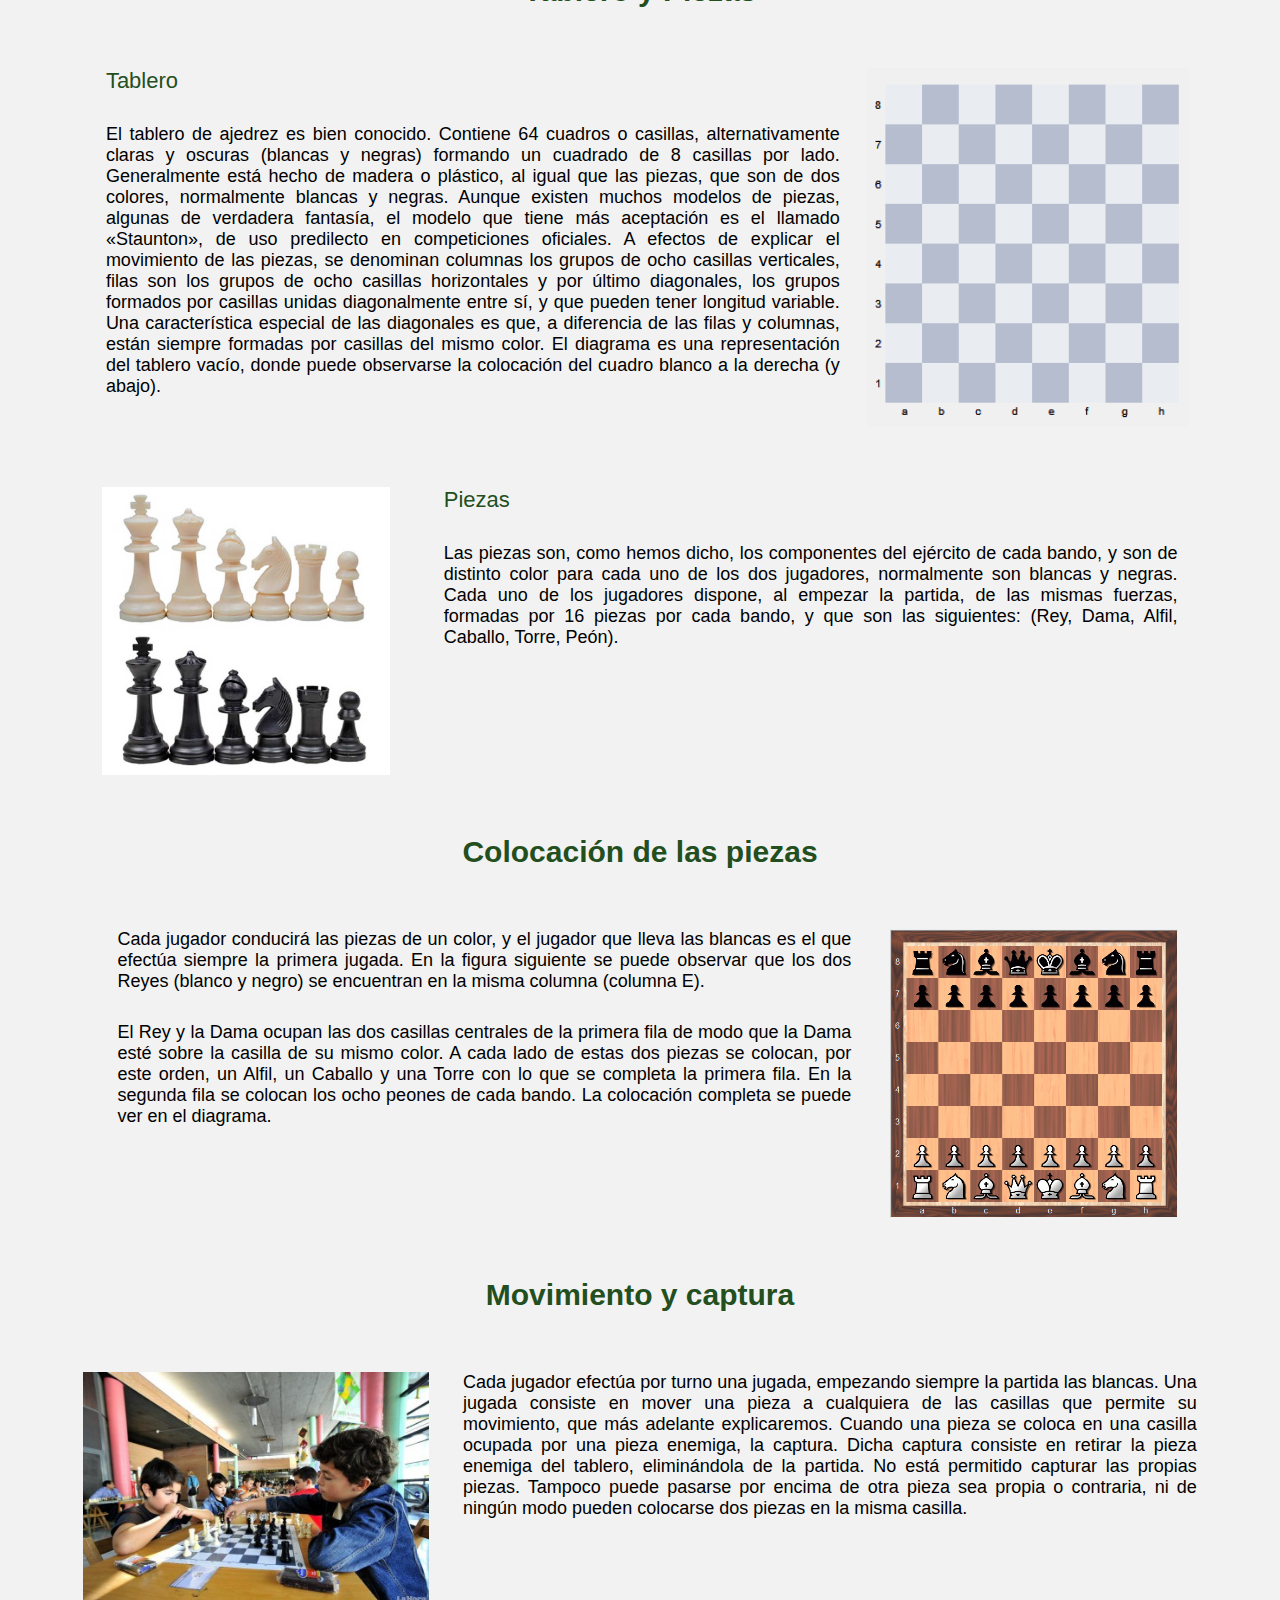
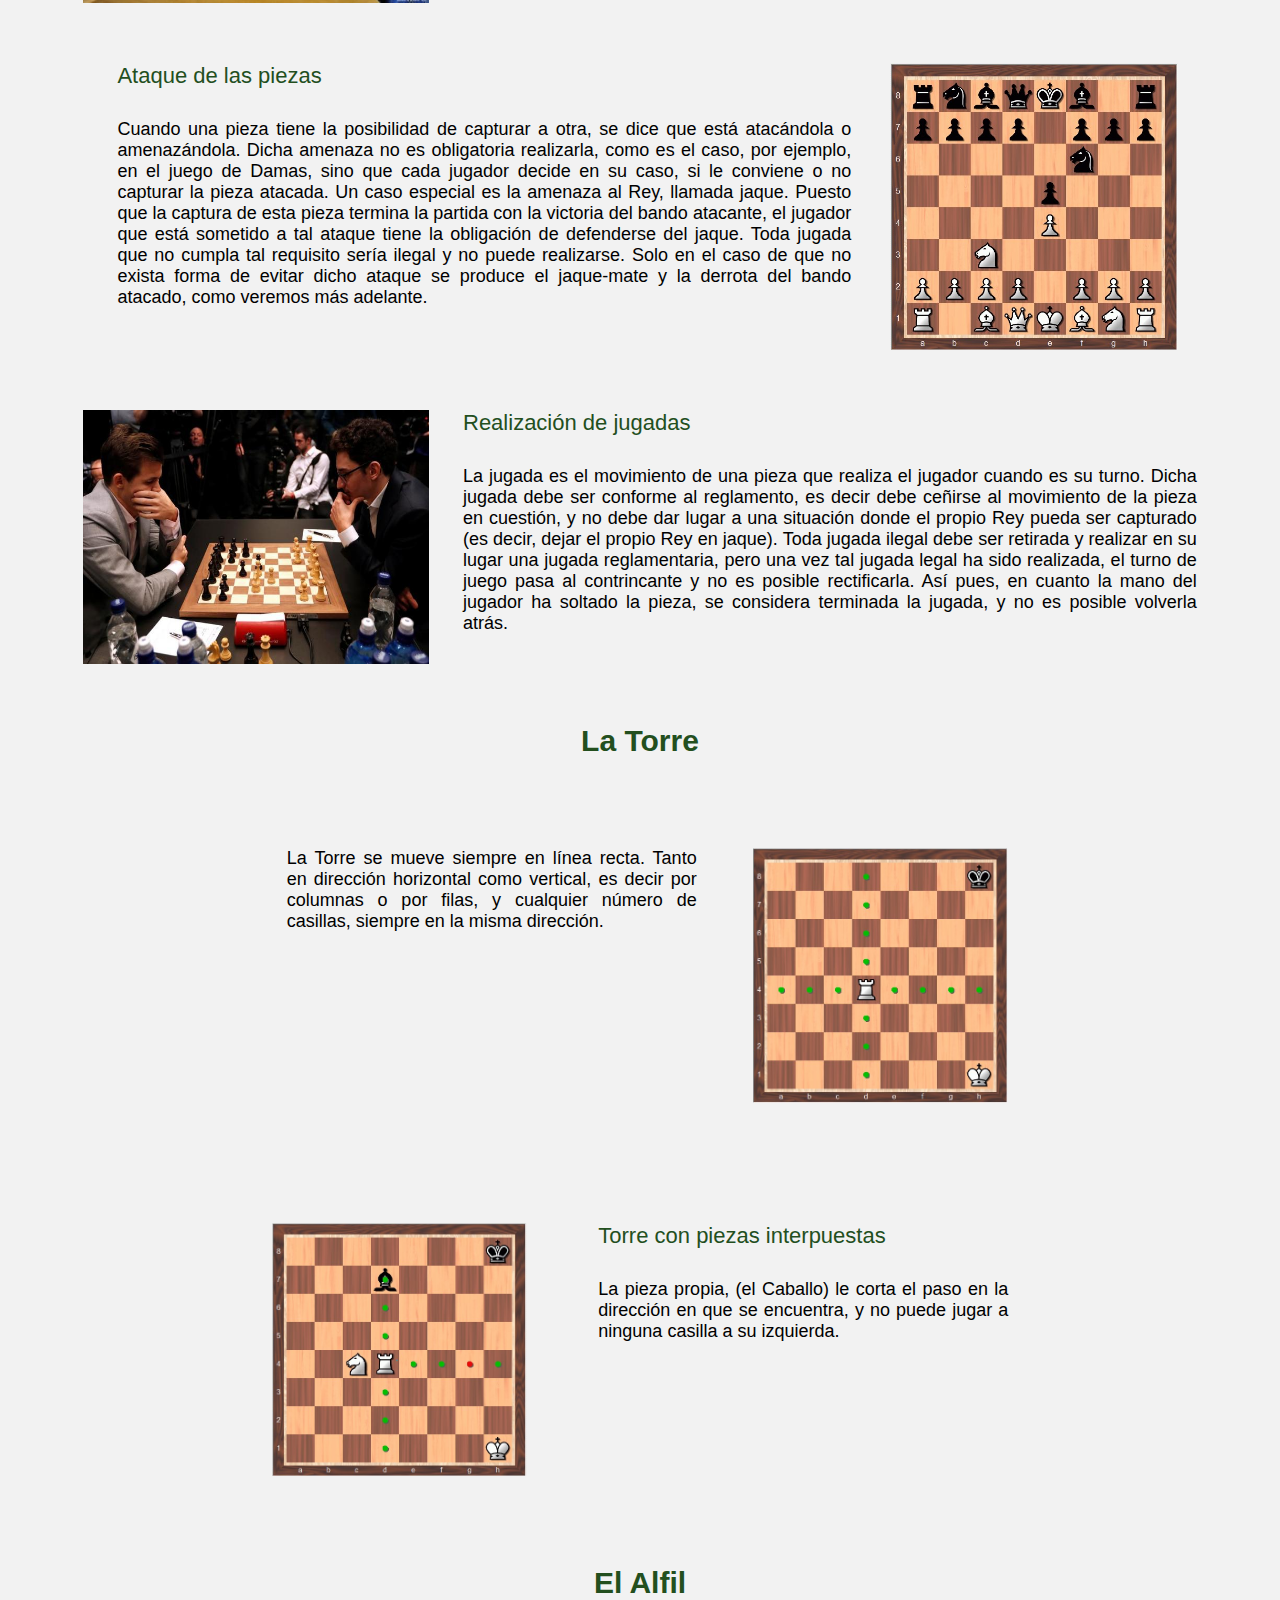
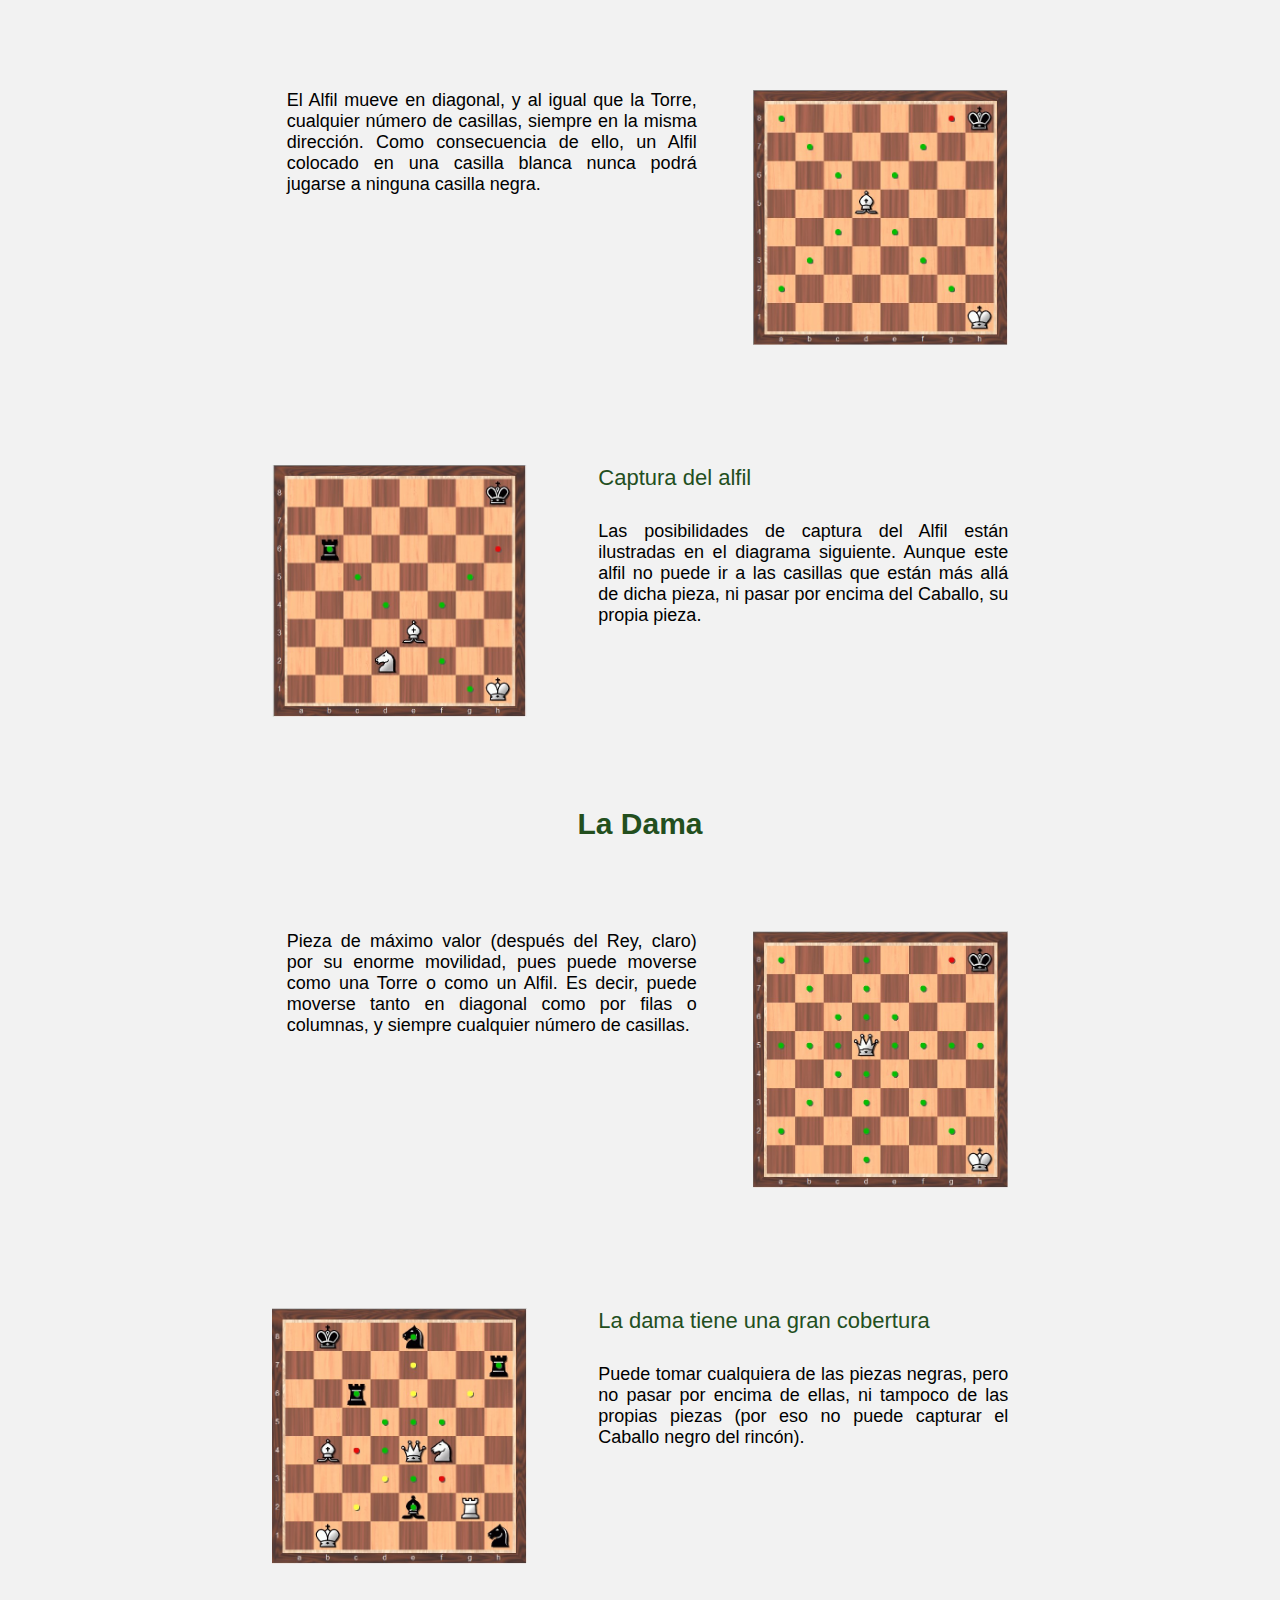
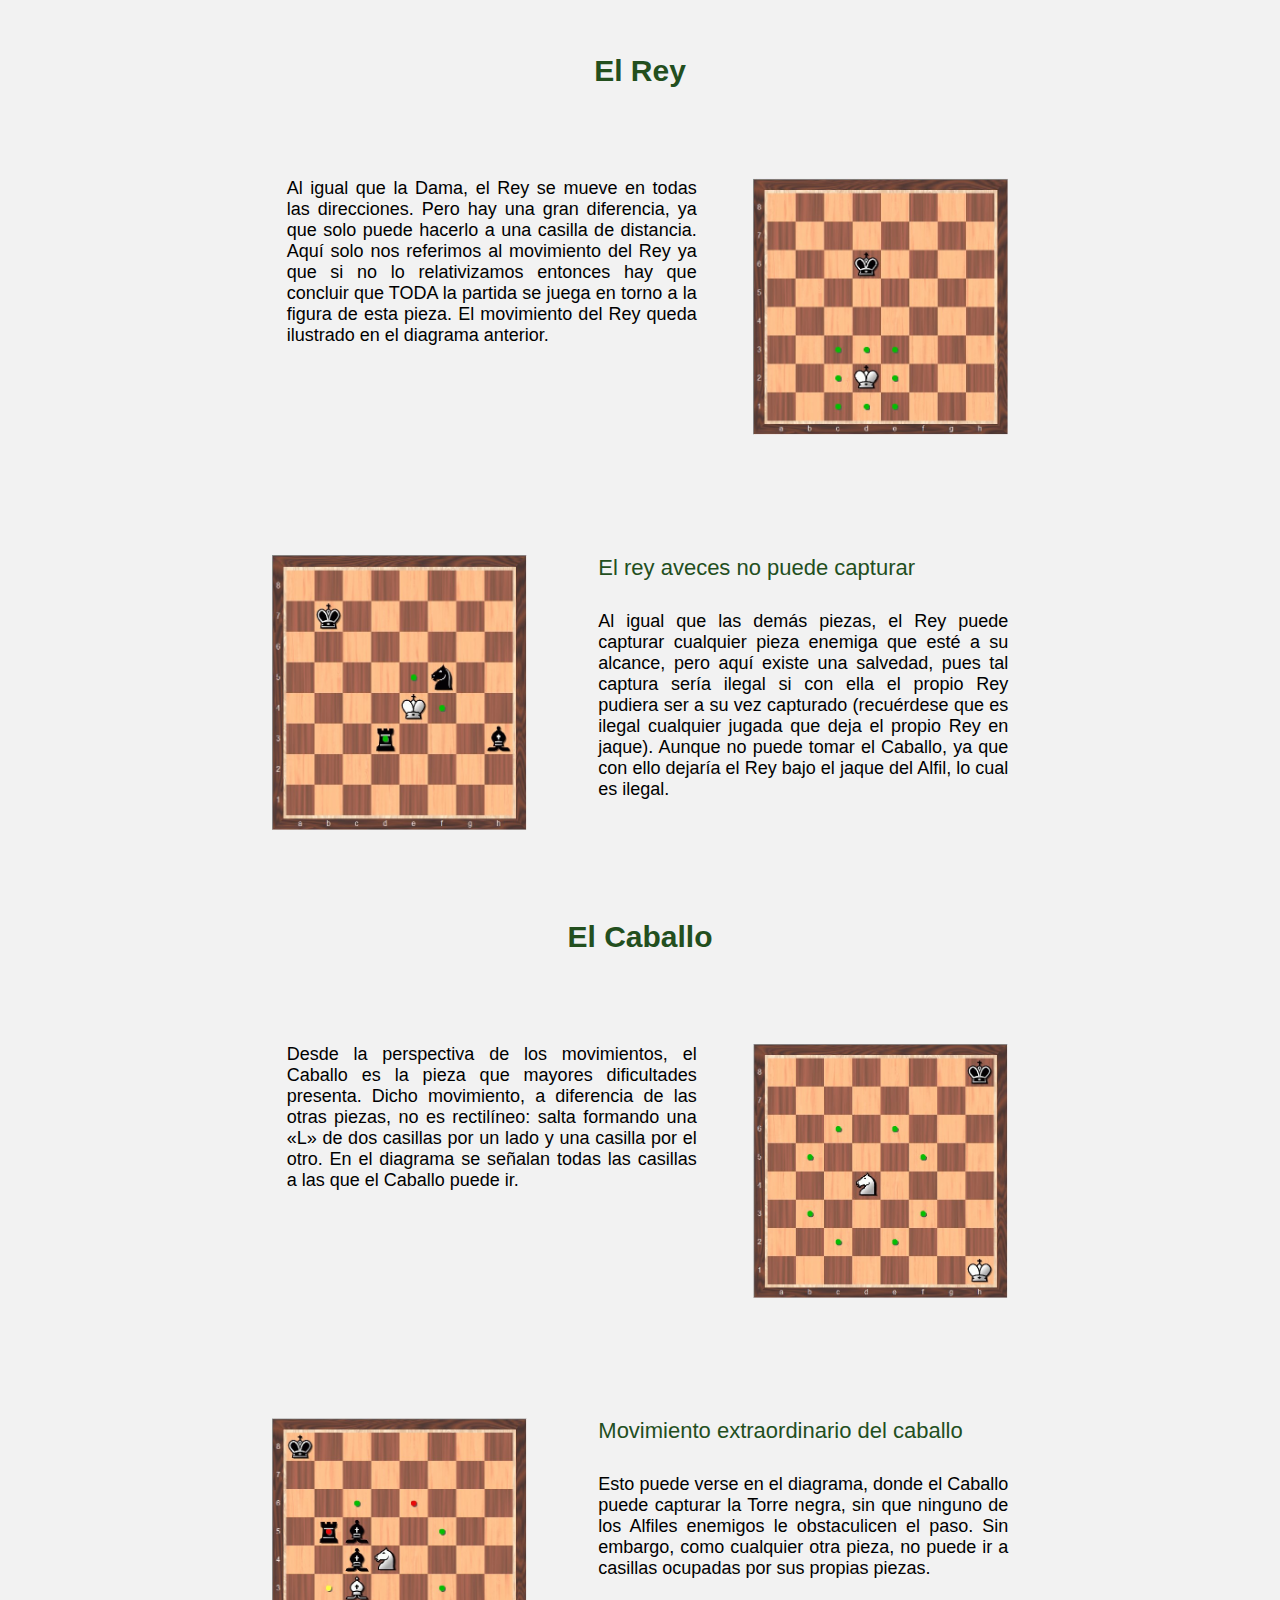
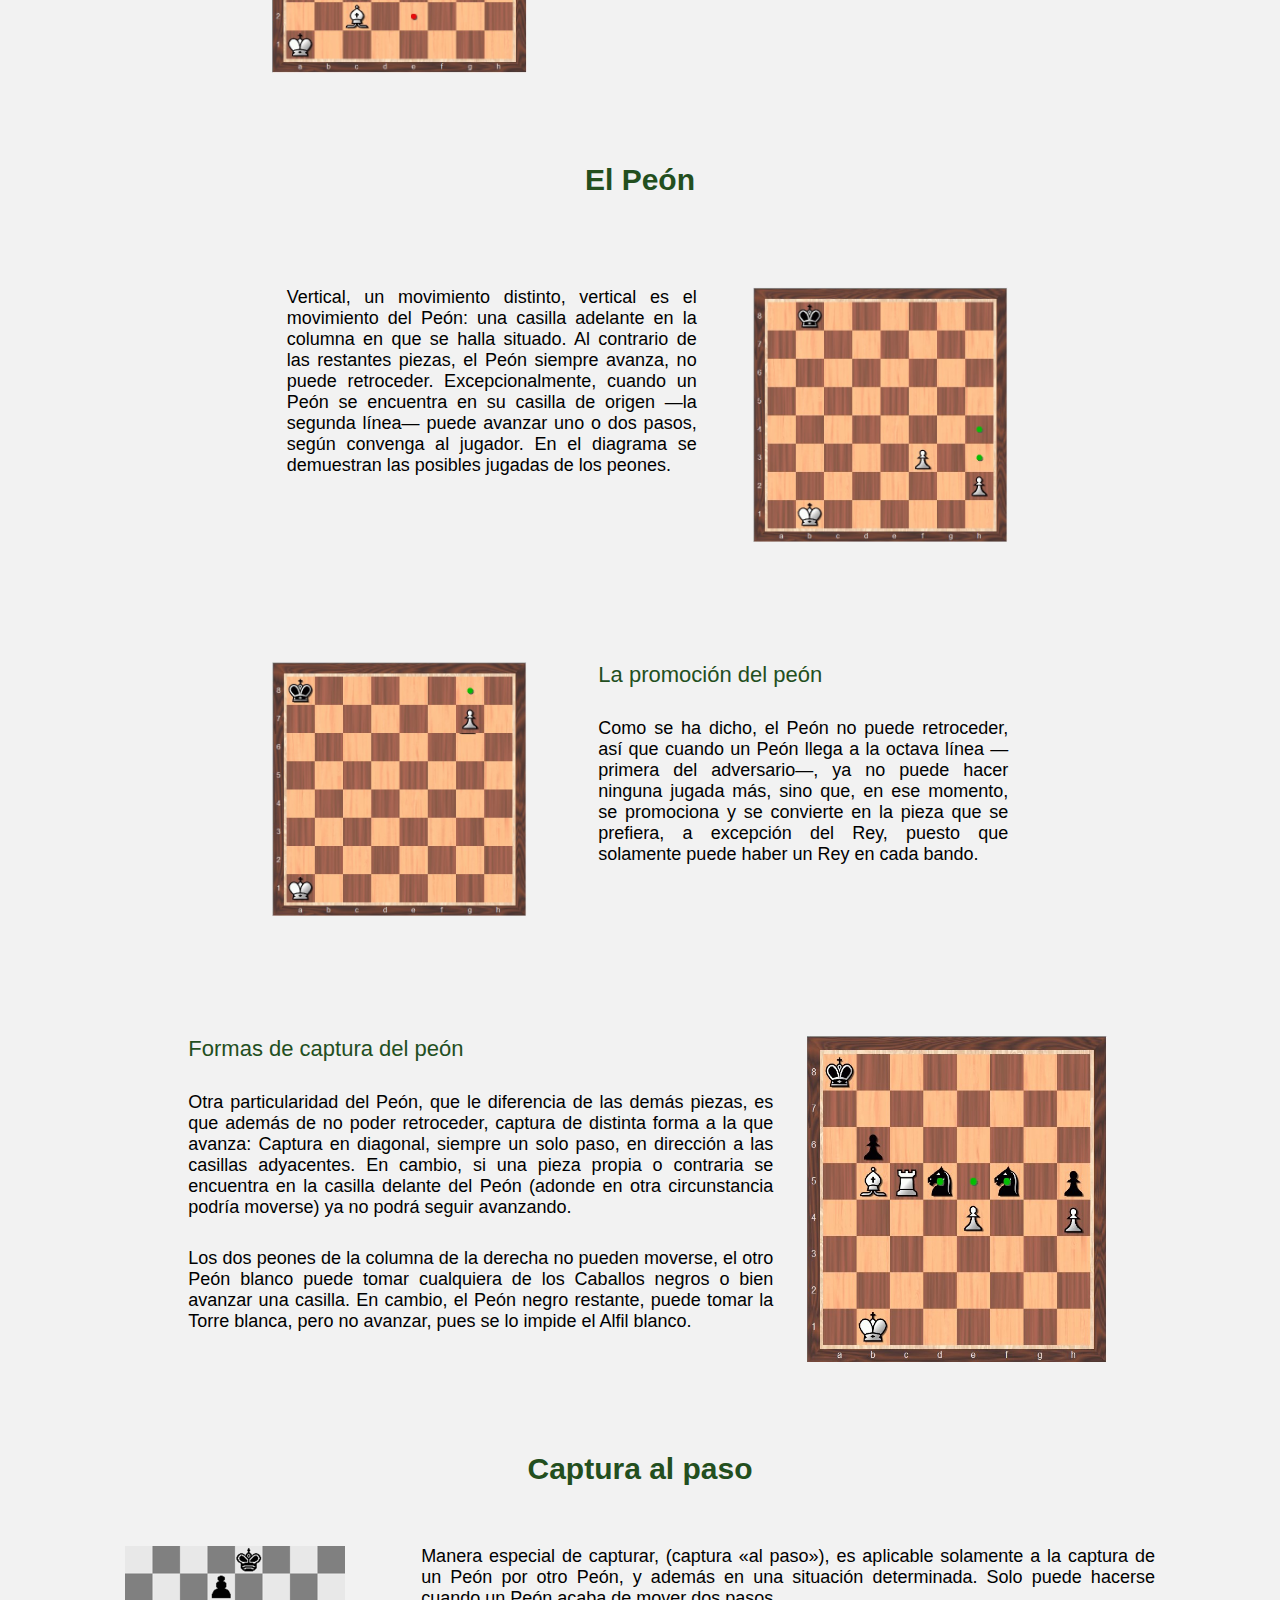
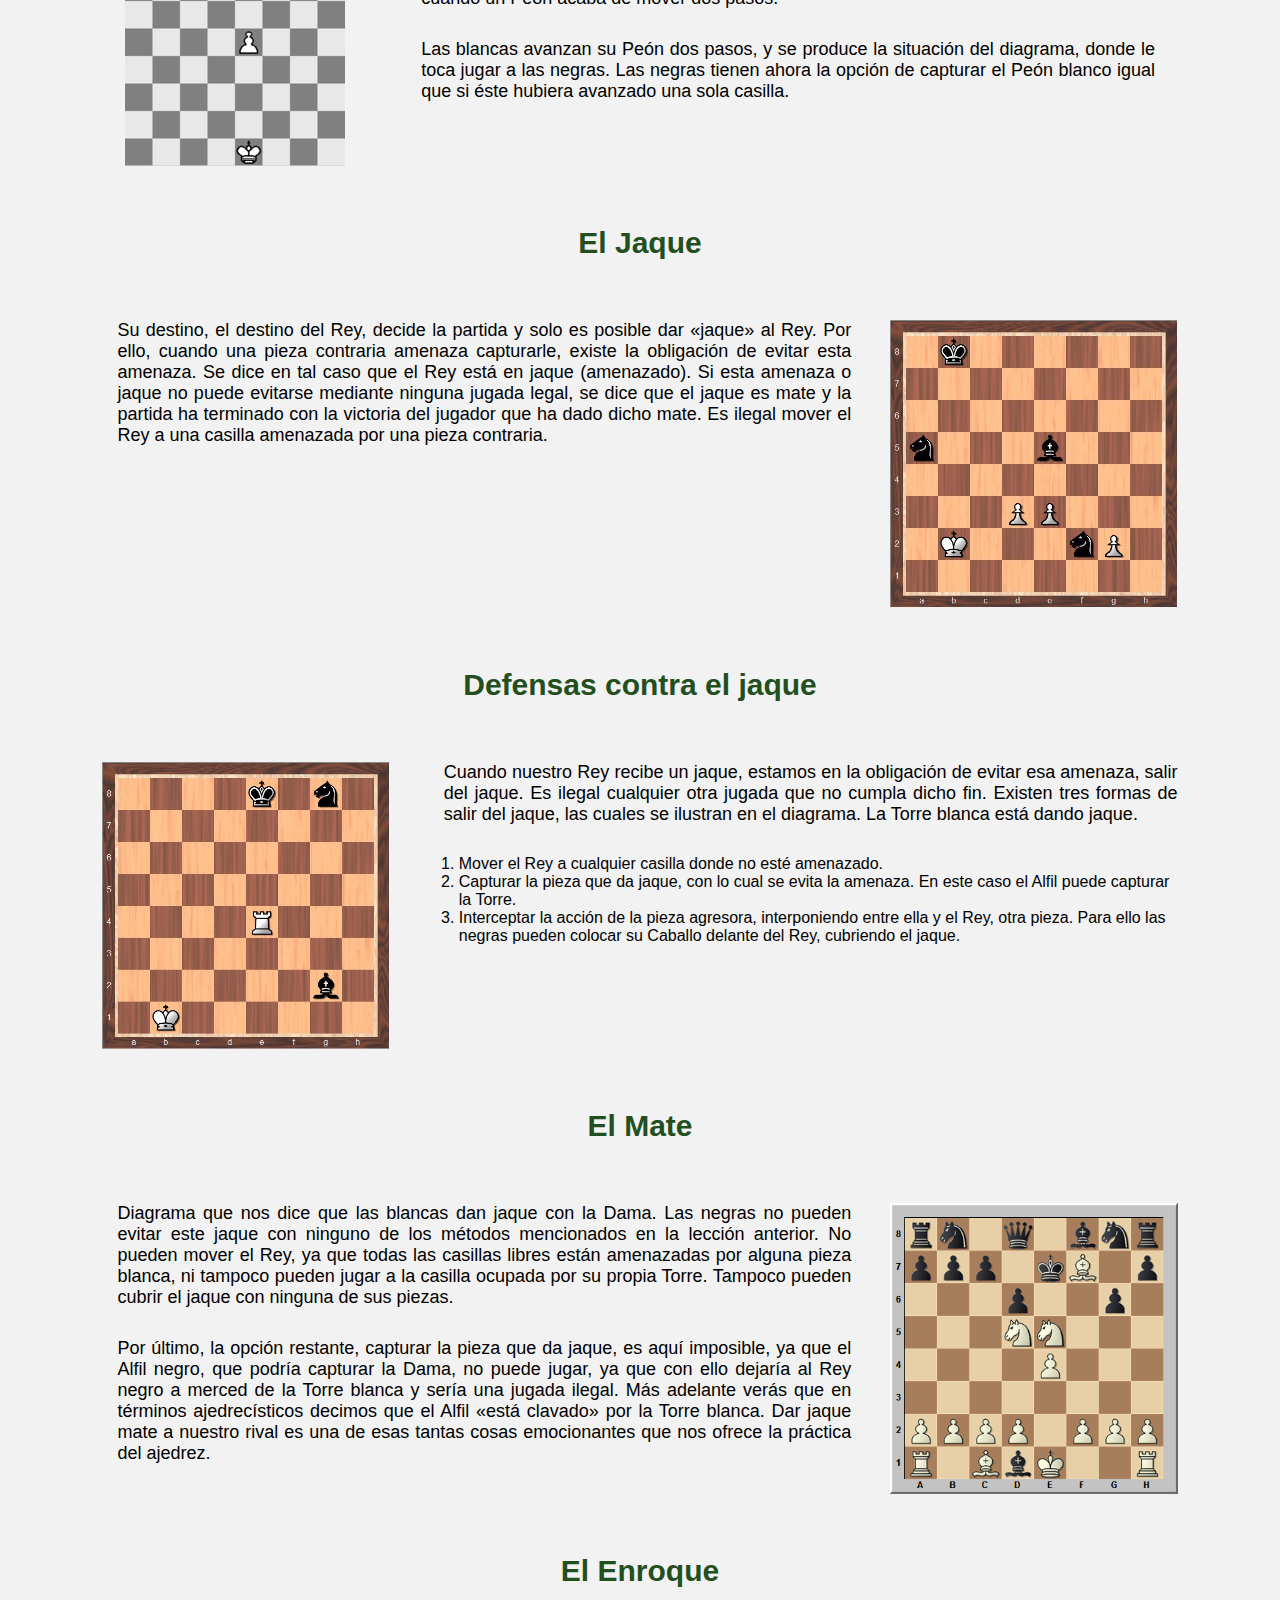
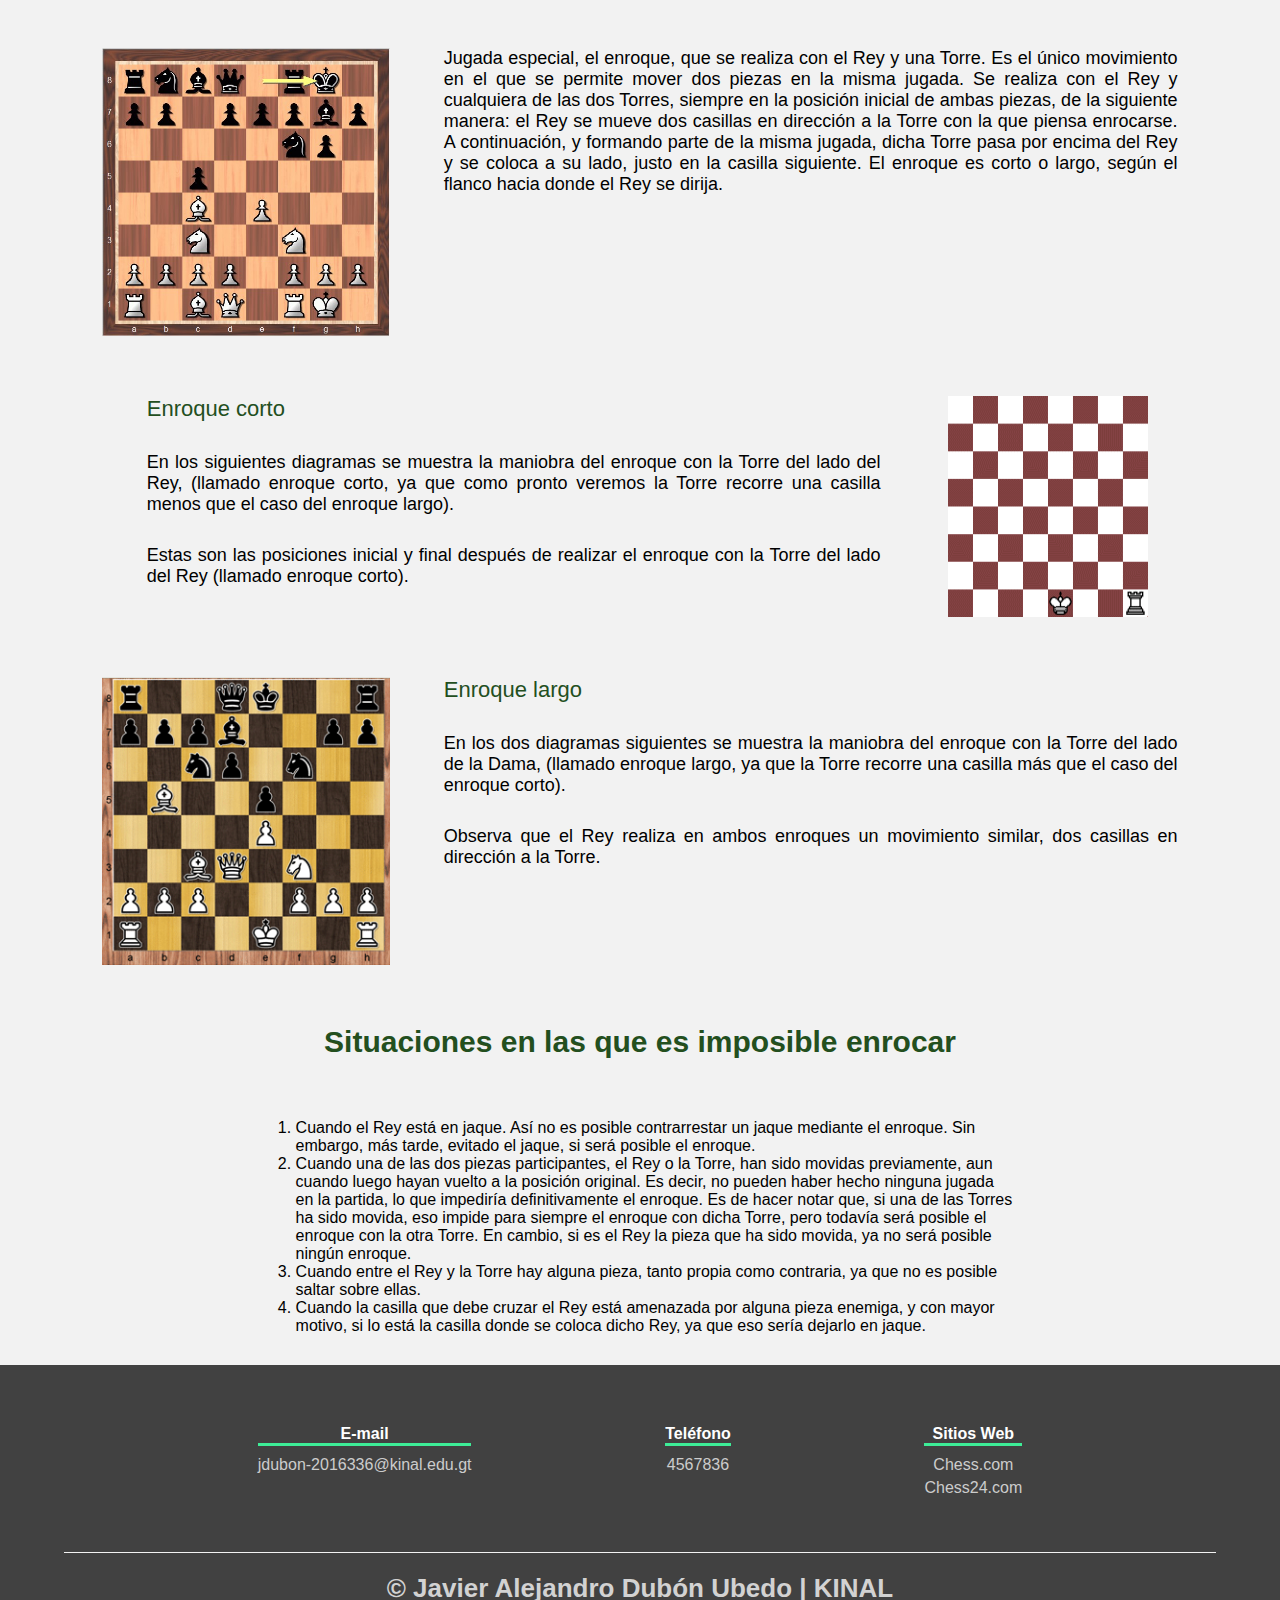
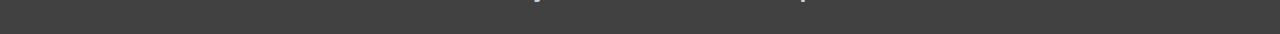
<file: Ajedrez/teoria.html>
<!DOCTYPE html>
<html lang="es">
<head>
    <meta charset="UTF-8">
    <meta name="viewport" content="width=device-width, initial-scale=1.0">
    <meta http-equiv="X-UA-Compatible" content="ie=edge">
    <title>Conoce la Teoría del Juego</title>

    <link rel="shortcut icon" href="img/icono.png" type="image/x-icon">
    <link rel="stylesheet" href="css/estilos-teoria.css">
</head>
<body>
    <header>
        <nav>
            <a href="../Ajedrez/index.html">Inicio</a>
            <a href="../Ajedrez/judagores.html">Jugadores</a>
            <a href="#">Aprende a Jugar</a>
        </nav>
        <section class="textos-header">
            <h1>Aprende a Jugar</h1>
            <h2>Conoce la Teoría del Juego</h2>
        </section>
        <div class="wave" style="height: 150px; overflow: hidden;" ><svg viewBox="0 0 500 150" 
            preserveAspectRatio="none" style="height: 100%; width: 100%;"><path d="M-9.87,40.95 C184.25,159.38 335.50,-11.34 508.17,23.19 L500.00,150.00 L0.00,150.00 Z" 
            style="stroke: none; fill: #f2f2f2;"></path></svg></div>
    </header>
    <main>
        <section class="indice">
            <h2 class="titulo-indice">Contenido</h2>
            <div class="contenedor-indice">   
        <ol>
            <li><a href="#indice-1">La Partida</a>
                <ul>
                    <li><a href="#indice-1-1">Objetivo de la partida</a> </li>
                    <li><a href="#indice-1-2">Aspectos fundamentales</a> </li>
                </ul>
            </li>
            <li><a href="#indice-2">Tablero y Piezas</a>
                <ul>
                    <li><a href="#indice-2-1">Tablero</a></li>
                    <li><a href="#indice-2-2">Piezas</a></li>
                </ul>
            </li>
            <li><a href="#indice-3">Colocación de las piezas</a></li>
            <li><a href="#indice-4">Movimiento y captura</a>
                <ul>
                    <li><a href="#indice-4-1">Ataque de las piezas</a></li>
                    <li><a href="#indice-4-2">Realización de jugadas</a></li>
                </ul>
            </li>
            <li><a href="#indice-5">La Torre</a>
                <ul>
                    <li><a href="#indice-5-1">Torre con piezas interpuestas</a></li>
                </ul>
            </li>
            <li><a href="#indice-6">El Alfil</a>
                <ul>
                    <li><a href="#indice-6-1">Captura del alfil</a></li>
                </ul>
            </li>
            <li><a href="#indice-7">La Dama</a>
                <ul>
                    <li><a href="#indice-7-1">La dama tiene una gran cobertura</a></li>
                </ul>
            </li>
            <li><a href="#indice-8">El Rey</a>
                <ul>
                    <li><a href="#indice-8-1">El rey aveces no puede capturar</a></li>
                </ul>
            </li>
            <li><a href="#indice-9">El Caballo</a>
                <ul>
                    <li><a href="#indice-9-1">Movimiento extraordinario del caballo</a></li>
                </ul>
            </li>
            <li><a href="#indice-10">El Peón</a>
                <ul>
                    <li><a href="#indice-10-1">La promoción del peón</a></li>
                    <li><a href="#indice-10-2">Formas de captura del peón</a></li>
                </ul>
            </li>
            <li><a href="#indice-11">Captura al paso</a></li>
            <li><a href="#indice-12">El Jaque</a></li>
            <li><a href="#indice-13">Defensas contra el jaque</a></li>
            <li><a href="#indice-14">El Mate</a></li>
            <li><a href="#indice-15">El Enroque</a>
                <ul>
                    <li><a href="#indice-15-1">Enroque corto</a></li>
                    <li><a href="#indice-15-2">Enroque largo</a></li>
                </ul>
            </li>
            <li><a href="#indice-16">Situaciones en las que es imposible enrocar</a></li>
        </ol>
            </div>
            
        </section>
        <section class="contenedor">
            <h2 class="titulo" id="indice-1">La Partida</h2>
            <div class="contenedor-piezas">
                <img src="img/piezas.png" alt="" class="imagen-partida">
                <div class="contenido-textos">
                    <p>
                        El ajedrez se juega entre dos jugadores, que conducen cada uno las piezas de un color colocadas sobre el llamado tablero de ajedrez. Cada jugador efectúa por turno su jugada, que consiste en mover una de las piezas propias a una casilla, según las reglas del movimiento de las piezas, que luego explicaremos.
                    </p>
                </div>
            </div>
        </section>
        <section class="contenedor">
            <div class="contenedor-teoria">
                <div class="contenido-textos">
                    <h3 id="indice-1-1">Objetivo de la partida</h3>
                    <p>
                        El objetivo básico de la partida de ajedrez es dar mate al Rey adversario, y eso solo puede lograrse mediante la colaboración de todas las piezas y el juego correcto basado en planes estratégicos. La partida termina cuando uno de los jugadores da mate a su rival, pero también cuando un jugador, viéndose inevitablemente perdido, no quiere esperar al mate, y declara que se rinde o abandona.   
                    </p>
                    <p>
                        También puede terminar la partida cuando, debido a la igualdad reinante, y una vez que la mayoría de las piezas han sido eliminadas, ninguno de los dos bandos puede lograr el mate. En tal caso, la partida termina en empate o tablas.
                    </p>
                </div> 
                <img src="img/teoria 1.jpg" alt="" class="imagen-partida2">
            </div>
        </section>
        <section class="contenedor">
            <div class="contenedor-teoria">
                <img src="img/teoria 2.jpg" alt="" class="imagen-partida3">
                <div class="contenido-textos">
                    <h3 id="indice-1-2">Aspectos fundamentales</h3>
                    <p>
                        Puesto que el objetivo final de la partida de ajedrez es dar mate al rival, a este fin deben atender todas las operaciones de la partida. Como símil adecuado puede ponerse el de dos ejércitos medievales que libran una batalla. El objetivo final sería capturar el Rey del ejército rival, pero también objetivos intermedios, como pueden ser la eliminación o debilitamiento de una parte de dicho ejército.   
                    </p>
                    <p>
                        Empezamos a tomar conocimiento de conceptos como ataque y defensa, no solo del Rey (la pieza más importante, pues es la que decide el resultado de la partida) sino también de unidades menos valiosas, pero que forman parte de dicho ejército y contribuyen a la victoria o derrota del conjunto. Veremos también la importancia de cada pieza, y como en ocasiones puede sacrificarse alguna a fin de conseguir un objetivo más valioso.
                    </p>
                </div>
            </div>
        </section>
        <section class="contenedor">
            <h2 class="titulo" id="indice-2">Tablero y Piezas</h2>
            <div class="contenedor-teoria">
                <div class="contenido-textos">
                    <h3 id="indice-2-1">Tablero</h3>
                    <p>
                        El tablero de ajedrez es bien conocido. Contiene 64 cuadros o casillas, alternativamente claras y oscuras (blancas y negras) formando un cuadrado de 8 casillas por lado. Generalmente está hecho de madera o plástico, al igual que las piezas, que son de dos colores, normalmente blancas y negras. Aunque existen muchos modelos de piezas, algunas de verdadera fantasía, el modelo que tiene más aceptación es el llamado «Staunton», de uso predilecto en competiciones oficiales. A efectos de explicar el movimiento de las piezas, se denominan columnas los grupos de ocho casillas verticales, filas son los grupos de ocho casillas horizontales y por último diagonales, los grupos formados por casillas unidas diagonalmente entre sí, y que pueden tener longitud variable. Una característica especial de las diagonales es que, a diferencia de las filas y columnas, están siempre formadas por casillas del mismo color. El diagrama es una representación del tablero vacío, donde puede observarse la colocación del cuadro blanco a la derecha (y abajo).
                    </p>
                </div>
                <img src="img/tablero.png" alt="" class="imagen-tp">
            </div>
        </section>
        <section class="contenedor">
            <div class="contenedor-teoria">
                <img src="img/teoria 3.jpg" alt="" class="imagen-tp2">
                <div class="contenido-textos">
                    <h3 id="indice-2-2">Piezas</h3>
                    <p>
                        Las piezas son, como hemos dicho, los componentes del ejército de cada bando, y son de distinto color para cada uno de los dos jugadores, normalmente son blancas y negras. Cada uno de los jugadores dispone, al empezar la partida, de las mismas fuerzas, formadas por 16 piezas por cada bando, y que son las siguientes: (Rey, Dama, Alfil, Caballo, Torre, Peón).
                    </p>
                </div>
            </div>
        </section>
        <section class="contenedor">
            <h2 class="titulo" id="indice-3">Colocación de las piezas</h2>
            <div class="contenedor-teoria">
                <div class="contenido-textos">
                    <p>
                        Cada jugador conducirá las piezas de un color, y el jugador que lleva las blancas es el que efectúa siempre la primera jugada. En la figura siguiente se puede observar que los dos Reyes (blanco y negro) se encuentran en la misma columna (columna E).
                    </p>
                    <p>
                        El Rey y la Dama ocupan las dos casillas centrales de la primera fila de modo que la Dama esté sobre la casilla de su mismo color. A cada lado de estas dos piezas se colocan, por este orden, un Alfil, un Caballo y una Torre con lo que se completa la primera fila. En la segunda fila se colocan los ocho peones de cada bando. La colocación completa se puede ver en el diagrama.
                    </p>
                </div>
                <img src="img/piezas.png" alt="" class="imagen-colocacion">
            </div>
        </section>
        <section class="contenedor">
            <h2 class="titulo" id="indice-4">Movimiento y captura</h2>
            <div class="contenedor-teoria">
                <img src="img/teoria 5.jpg" alt="" class="imagen-mc">
                <div class="contenido-textos">
                    <p>
                        Cada jugador efectúa por turno una jugada, empezando siempre la partida las blancas. Una jugada consiste en mover una pieza a cualquiera de las casillas que permite su movimiento, que más adelante explicaremos. Cuando una pieza se coloca en una casilla ocupada por una pieza enemiga, la captura. Dicha captura consiste en retirar la pieza enemiga del tablero, eliminándola de la partida. No está permitido capturar las propias piezas. Tampoco puede pasarse por encima de otra pieza sea propia o contraria, ni de ningún modo pueden colocarse dos piezas en la misma casilla.
                    </p>
                </div>
            </div>
        </section>
        <section class="contenedor">
            <div class="contenedor-teoria">
                <div class="contenido-textos">
                    <h3 id="indice-4-1">Ataque de las piezas</h3>
                    <p>
                        Cuando una pieza tiene la posibilidad de capturar a otra, se dice que está atacándola o amenazándola. Dicha amenaza no es obligatoria realizarla, como es el caso, por ejemplo, en el juego de Damas, sino que cada jugador decide en su caso, si le conviene o no capturar la pieza atacada. Un caso especial es la amenaza al Rey, llamada jaque. Puesto que la captura de esta pieza termina la partida con la victoria del bando atacante, el jugador que está sometido a tal ataque tiene la obligación de defenderse del jaque. Toda jugada que no cumpla tal requisito sería ilegal y no puede realizarse. Solo en el caso de que no exista forma de evitar dicho ataque se produce el jaque-mate y la derrota del bando atacado, como veremos más adelante.
                    </p>
                </div>
                <img src="img/teroria 4.jpg" alt="" class="imagen-mc2">
            </div>
        </section>
        <section class="contenedor">
            <div class="contenedor-teoria">
                <img src="img/historia 4.jpg" alt="" class="imagen-mc3">
                <div class="contenido-textos">
                    <h3 id="indice-4-2">Realización de jugadas</h3>
                    <p>
                        La jugada es el movimiento de una pieza que realiza el jugador cuando es su turno. Dicha jugada debe ser conforme al reglamento, es decir debe ceñirse al movimiento de la pieza en cuestión, y no debe dar lugar a una situación donde el propio Rey pueda ser capturado (es decir, dejar el propio Rey en jaque). Toda jugada ilegal debe ser retirada y realizar en su lugar una jugada reglamentaria, pero una vez tal jugada legal ha sido realizada, el turno de juego pasa al contrincante y no es posible rectificarla. Así pues, en cuanto la mano del jugador ha soltado la pieza, se considera terminada la jugada, y no es posible volverla atrás.
                    </p>
                </div>
            </div>
        </section>
        <section class="contenedor">
            <h2 class="titulo" id="indice-5"> La Torre</h2>
            <div class="contenedor-piezas">
                <div class="contenido-textos">
                    <p>
                        La Torre se mueve siempre en línea recta. Tanto en dirección horizontal como vertical, es decir por columnas o por filas, y cualquier número de casillas, siempre en la misma dirección.
                    </p>
                </div>
                <img src="img/torre.jpg" alt="" class="imagen-torre">
            </div>
        </section>
        <section class="contenedor">
            <div class="contenedor-piezas">
                <img src="img/torre 2.jpg" alt="" class="imagen-torre2">
                <div class="contenido-textos">
                    <h3 id="indice-5-1">Torre con piezas interpuestas</h3>
                    <p>
                        La pieza propia, (el Caballo) le corta el paso en la dirección en que se encuentra, y no puede jugar a ninguna casilla a su izquierda.
                    </p>
                </div>
            </div>
        </section>
        <section class="contenedor">
            <h2 class="titulo" id="indice-6">El Alfil</h2>
            <div class="contenedor-piezas">
                <div class="contenido-textos">
                    <p>
                        El Alfil mueve en diagonal, y al igual que la Torre, cualquier número de casillas, siempre en la misma dirección. Como consecuencia de ello, un Alfil colocado en una casilla blanca nunca podrá jugarse a ninguna casilla negra.
                    </p>
                </div>
                <img src="img/alfil 1.jpg" alt=""class="imagen-alfil">
            </div>
        </section>
        <section class="contenedor">
            <div class="contenedor-piezas">
                <img src="img/alfil 2.jpg" alt="" class="imagen-alfil2">
                <div class="contenido-textos">
                    <h3 id="indice-6-1">Captura del alfil </h3>
                    <p>
                        Las posibilidades de captura del Alfil están ilustradas en el diagrama siguiente. Aunque este alfil no puede ir a las casillas que están más allá de dicha pieza, ni pasar por encima del Caballo, su propia pieza.
                    </p>
                </div>
            </div>
        </section>
        <section class="contenedor">
            <h2 class="titulo" id="indice-7">La Dama</h2>
            <div class="contenedor-piezas">
                <div class="contenido-textos">
                    <p>
                        Pieza de máximo valor (después del Rey, claro) por su enorme movilidad, pues puede moverse como una Torre o como un Alfil. Es decir, puede moverse tanto en diagonal como por filas o columnas, y siempre cualquier número de casillas. 
                    </p>
                </div>
                <img src="img/dama 1.jpg" alt="" class="imagen-dama">
            </div>
        </section>
        <section class="contenedor">
            <div class="contenedor-piezas">
                <img src="img/dama 2.jpg" alt="" class="imagen-dama2">
                <div class="contenido-textos">
                    <h3 id="indice-7-1">La dama tiene una gran cobertura</h3>
                    <p>
                        Puede tomar cualquiera de las piezas negras, pero no pasar por encima de ellas, ni tampoco de las propias piezas (por eso no puede capturar el Caballo negro del rincón).
                    </p>
                </div>
            </div>
        </section>
        <section class="contenedor">
            <h2 class="titulo" id="indice-8">El Rey</h2>
            <div class="contenedor-piezas">
                <div class="contenido-textos">
                    <p>
                        Al igual que la Dama, el Rey se mueve en todas las direcciones. Pero hay una gran diferencia, ya que solo puede hacerlo a una casilla de distancia. Aquí solo nos referimos al movimiento del Rey ya que si no lo relativizamos entonces hay que concluir que TODA la partida se juega en torno a la figura de esta pieza. El movimiento del Rey queda ilustrado en el diagrama anterior.
                    </p>
                </div>
                <img src="img/rey 1.jpg" alt="" class="imagen-rey">
            </div>
        </section>
        <section class="contenedor">
            <div class="contenedor-piezas">
                <img src="img/rey 2.jpg" alt="" class="imagen-rey2">
                <div class="contenido-textos">
                    <h3 id="indice-8-1">El rey aveces no puede capturar</h3>
                    <p>
                        Al igual que las demás piezas, el Rey puede capturar cualquier pieza enemiga que esté a su alcance, pero aquí existe una salvedad, pues tal captura sería ilegal si con ella el propio Rey pudiera ser a su vez capturado (recuérdese que es ilegal cualquier jugada que deja el propio Rey en jaque). Aunque no puede tomar el Caballo, ya que con ello dejaría el Rey bajo el jaque del Alfil, lo cual es ilegal.
                    </p>
                </div>
            </div>
        </section>
        <section class="contenedor">
            <h2 class="titulo" id="indice-9">El Caballo</h2>
            <div class="contenedor-piezas">
                <div class="contenido-textos">
                    <p>
                        Desde la perspectiva de los movimientos, el Caballo es la pieza que mayores dificultades presenta. Dicho movimiento, a diferencia de las otras piezas, no es rectilíneo: salta formando una «L» de dos casillas por un lado y una casilla por el otro. En el diagrama se señalan todas las casillas a las que el Caballo puede ir.
                    </p>
                </div>
                <img src="img/caballo 1.jpg" alt="" class="imagen-caballo">
            </div>
        </section>
        <section class="contenedor">
            <div class="contenedor-piezas">
                <img src="img/caballo 2.jpg" alt="" class="imagen-caballo2">
                <div class="contenido-textos">
                    <h3 id="indice-9-1">Movimiento extraordinario del caballo</h3>
                    <p>
                        Esto puede verse en el diagrama, donde el Caballo puede capturar la Torre negra, sin que ninguno de los Alfiles enemigos le obstaculicen el paso. Sin embargo, como cualquier otra pieza, no puede ir a casillas ocupadas por sus propias piezas.
                    </p>
                </div>
            </div>
        </section>
        <section class="contenedor">
            <h2 class="titulo" id="indice-10">El Peón</h2>
            <div class="contenedor-piezas">
                <div class="contenido-textos">
                    <p>
                        Vertical, un movimiento distinto, vertical es el movimiento del Peón: una casilla adelante en la columna en que se halla situado. Al contrario de las restantes piezas, el Peón siempre avanza, no puede retroceder. Excepcionalmente, cuando un Peón se encuentra en su casilla de origen —la segunda línea— puede avanzar uno o dos pasos, según convenga al jugador. En el diagrama se demuestran las posibles jugadas de los peones.
                    </p>
                </div>
                <img src="img/peon 1.jpg" alt="" class="imagen-peon">
            </div>
        </section>
        <section class="contenedor">
            <div class="contenedor-piezas">
                <img src="img/peon 2.jpg" alt="" class="imagen-peon2">
                <div class="contenido-textos">
                    <h3 id="indice-10-1">La promoción del peón</h3>
                    <p>
                        Como se ha dicho, el Peón no puede retroceder, así que cuando un Peón llega a la octava línea —primera del adversario—, ya no puede hacer ninguna jugada más, sino que, en ese momento, se promociona y se convierte en la pieza que se prefiera, a excepción del Rey, puesto que solamente puede haber un Rey en cada bando.
                    </p>
                </div>
            </div>
        </section>
        <section class="contenedor">
            <div class="contenedor-peon">
                <div class="contenido-textos">
                    <h3 id="indice-10-2">Formas de captura del peón</h3>
                    <p>
                        Otra particularidad del Peón, que le diferencia de las demás piezas, es que además de no poder retroceder, captura de distinta forma a la que avanza: Captura en diagonal, siempre un solo paso, en dirección a las casillas adyacentes. En cambio, si una pieza propia o contraria se encuentra en la casilla delante del Peón (adonde en otra circunstancia podría moverse) ya no podrá seguir avanzando. 
                    </p>
                    <p>
                        Los dos peones de la columna de la derecha no pueden moverse, el otro Peón blanco puede tomar cualquiera de los Caballos negros o bien avanzar una casilla. En cambio, el Peón negro restante, puede tomar la Torre blanca, pero no avanzar, pues se lo impide el Alfil blanco.
                    </p>
                </div>
                <img src="img/peon 3.jpg" alt="" class="imagen-peon3">
            </div>
        </section>
        <section class="contenedor">
            <h2 class="titulo" id="indice-11">Captura al paso</h2>
            <div class="contenedor-teoria">
                <img src="img/captura paso.gif" alt="" class="imagen-paso">
                <div class="contenido-textos">
                    <p>
                        Manera especial de capturar, (captura «al paso»), es aplicable solamente a la captura de un Peón por otro Peón, y además en una situación determinada. Solo puede hacerse cuando un Peón acaba de mover dos pasos.
                    </p>
                    <p>
                        Las blancas avanzan su Peón dos pasos, y se produce la situación del diagrama, donde le toca jugar a las negras. Las negras tienen ahora la opción de capturar el Peón blanco igual que si éste hubiera avanzado una sola casilla.
                    </p>
                </div>
            </div>
        </section>
        <section class="contenedor">
            <h2 class="titulo" id="indice-12">El Jaque</h2>
            <div class="contenedor-teoria">
                <div class="contenido-textos">
                    <p>
                        Su destino, el destino del Rey, decide la partida y solo es posible dar «jaque» al Rey. Por ello, cuando una pieza contraria amenaza capturarle, existe la obligación de evitar esta amenaza. Se dice en tal caso que el Rey está en jaque (amenazado). Si esta amenaza o jaque no puede evitarse mediante ninguna jugada legal, se dice que el jaque es mate y la partida ha terminado con la victoria del jugador que ha dado dicho mate. Es ilegal mover el Rey a una casilla amenazada por una pieza contraria.
                    </p>
                </div>
                <img src="img/jaque.jpg" alt="" class="imagen-jaque">
            </div>
        </section>
        <section class="contenedor">
            <h2 class="titulo" id="indice-13">Defensas contra el jaque</h2>
            <div class="contenedor-teoria">
                <img src="img/defensa jaque.jpg" alt="" class="imagen-defensa">
                <div class="contenido-textos">
                    <p>
                        Cuando nuestro Rey recibe un jaque, estamos en la obligación de evitar esa amenaza, salir del jaque. Es ilegal cualquier otra jugada que no cumpla dicho fin. Existen tres formas de salir del jaque, las cuales se ilustran en el diagrama. La Torre blanca está dando jaque.
                    </p>
                    <ol>
                        <li>Mover el Rey a cualquier casilla donde no esté amenazado.</li>
                        <li>Capturar la pieza que da jaque, con lo cual se evita la amenaza. En este caso el Alfil puede capturar la Torre.</li>
                        <li>Interceptar la acción de la pieza agresora, interponiendo entre ella y el Rey, otra pieza. Para ello las negras pueden colocar su Caballo delante del Rey, cubriendo el jaque.</li>
                    </ol>
                </div>
            </div>
        </section>
        <section class="contenedor">
            <h2 class="titulo" id="indice-14">El Mate</h2>
            <div class="contenedor-teoria">
                <div class="contenido-textos">
                    <p>
                        Diagrama que nos dice que las blancas dan jaque con la Dama. Las negras no pueden evitar este jaque con ninguno de los métodos mencionados en la lección anterior. No pueden mover el Rey, ya que todas las casillas libres están amenazadas por alguna pieza blanca, ni tampoco pueden jugar a la casilla ocupada por su propia Torre. Tampoco pueden cubrir el jaque con ninguna de sus piezas.
                    </p>
                    <p>
                        Por último, la opción restante, capturar la pieza que da jaque, es aquí imposible, ya que el Alfil negro, que podría capturar la Dama, no puede jugar, ya que con ello dejaría al Rey negro a merced de la Torre blanca y sería una jugada ilegal. Más adelante verás que en términos ajedrecísticos decimos que el Alfil «está clavado» por la Torre blanca. Dar jaque mate a nuestro rival es una de esas tantas cosas emocionantes que nos ofrece la práctica del ajedrez.
                    </p>
                </div>
                <img src="img/mate.png" alt="" class="imagen-mate">
            </div>
        </section>
        <section class="contenedor">
            <h2 class="titulo" id="indice-15">El Enroque</h2>
            <div class="contenedor-teoria">
                <img src="img/enroque.jpg" alt="" class="imagen-enroque">
                <div class="contenido-textos">
                    <p>
                        Jugada especial, el enroque, que se realiza con el Rey y una Torre. Es el único movimiento en el que se permite mover dos piezas en la misma jugada. Se realiza con el Rey y cualquiera de las dos Torres, siempre en la posición inicial de ambas piezas, de la siguiente manera: el Rey se mueve dos casillas en dirección a la Torre con la que piensa enrocarse. A continuación, y formando parte de la misma jugada, dicha Torre pasa por encima del Rey y se coloca a su lado, justo en la casilla siguiente. El enroque es corto o largo, según el flanco hacia donde el Rey se dirija.
                    </p>
                </div>
            </div>
        </section>
        <section class="contenedor">
            <div class="contenedor-teoria">
                <div class="contenido-textos">
                    <h3 id="indice-15-1">Enroque corto</h3>
                    <p>
                        En los siguientes diagramas se muestra la maniobra del enroque con la Torre del lado del Rey, (llamado enroque corto, ya que como pronto veremos la Torre recorre una casilla menos que el caso del enroque largo).
                    </p>
                    <p>
                        Estas son las posiciones inicial y final después de realizar el enroque con la Torre del lado del Rey (llamado enroque corto).
                    </p>
                </div>
                <img src="img/enroque corto.gif" alt="" class="imagen-OO">
            </div>
        </section>
        <section class="contenedor">
            <div class="contenedor-teoria">
                <img src="img/enroque largo.gif" alt="" class="imagen-OOO">
                <div class="contenido-textos">
                    <h3 id="indice-15-2">Enroque largo</h3>
                    <p>
                        En los dos diagramas siguientes se muestra la maniobra del enroque con la Torre del lado de la Dama, (llamado enroque largo, ya que la Torre recorre una casilla más que el caso del enroque corto).
                    </p>
                    <p>
                        Observa que el Rey realiza en ambos enroques un movimiento similar, dos casillas en dirección a la Torre.
                    </p>
                </div>
            </div>
        </section>
        <section class="contenedor">
            <h2 class="titulo" id="indice-16">Situaciones en las que es imposible enrocar</h2>
            <div class="contenedor-teoria">
                <div class="contenido-textos">
                    <ol>
                        <li>Cuando el Rey está en jaque. Así no es posible contrarrestar un jaque mediante el enroque. Sin embargo, más tarde, evitado el jaque, si será posible el enroque.</li>
                        <li>Cuando una de las dos piezas participantes, el Rey o la Torre, han sido movidas previamente, aun cuando luego hayan vuelto a la posición original. Es decir, no pueden haber hecho ninguna jugada en la partida, lo que impediría definitivamente el enroque. Es de hacer notar que, si una de las Torres ha sido movida, eso impide para siempre el enroque con dicha Torre, pero todavía será posible el enroque con la otra Torre. En cambio, si es el Rey la pieza que ha sido movida, ya no será posible ningún enroque.</li>
                        <li>Cuando entre el Rey y la Torre hay alguna pieza, tanto propia como contraria, ya que no es posible saltar sobre ellas.</li>
                        <li>Cuando la casilla que debe cruzar el Rey está amenazada por alguna pieza enemiga, y con mayor motivo, si lo está la casilla donde se coloca dicho Rey, ya que eso sería dejarlo en jaque.</li>
                    </ol>
                </div>
            </div>
        </section>
    </main>

    <footer>
        <div class="contenedor-footer">
            <div class="objeto-footer">
                <h4>E-mail</h4>
                <p>jdubon-2016336@kinal.edu.gt</p>
            </div>
            <div class="objeto-footer">
                <h4>Teléfono</h4>
                <p>4567836</p>
            </div>
            <div class="objeto-footer">
                <h4>Sitios Web</h4>
                <p><a href="https://www.chess.com/home" target="_blank">Chess.com</a></p>
                <p><a href="https://chess24.com/es" target="_blank">Chess24.com</a></p>
            </div>
        </div>
        <h2 class="titulo-final"> &copy; Javier Alejandro Dubón Ubedo | KINAL </h2>
    </footer>
</body>
</html>
</file>
<file: Ajedrez/css/estilos.css>
*{
    margin:0;
    padding:0;
    box-sizing: border-box;
}

body{
    font-family: sans-serif;
    background: #f2f2f2;
}

.indice{
    padding: 60px 0;
    width: 90%;
    max-width: 1000px;
    margin: auto;
    overflow: hidden;
}

.titulo{
    color: #234f1e;
    font-size: 30px;
    text-align: center;
    margin-bottom: 60px;
}

header{
    width: 100%;
    height: 550px;
    background: #52c234;  /* fallback for old browsers */
    background: -webkit-linear-gradient(to top, #0617007e, #53c2347c), url(../img/fondo\ header.jpg);  /* Chrome 10-25, Safari 5.1-6 */
    background: linear-gradient(to top, #0617007e, #53c2347c), url(../img/fondo\ header.jpg); /* W3C, IE 10+/ Edge, Firefox 16+, Chrome 26+, Opera 12+, Safari 7+ */
    background-size: cover;
    background-attachment: fixed;
    position: relative;
}

nav{
    text-align: right;
    padding: 30px 50px 0 0;
}

nav > a{
    color: #fff;
    font-weight: 300;
    text-decoration: none;
    margin-right: 10px;
}

nav > a:hover{
    text-decoration: underline;
}

header .textos-header{
    display: flex;
    height: 430px;
    width: 100%;
    align-items: center;
    justify-content: center;
    flex-direction: column;
    text-align: center;
}

.textos-header h1{
    font-size: 50px;
    color: #fff;
}

.textos-header h2{
    font-size: 30px;
    font-weight: 300;
    color: #fff;

}

.wave{
    position: absolute;
    bottom: 0;
    width: 100%;
}

ul{
    list-style: none;
   text-align: left;
}

.titulo-indice{
    color: #234f1e;
    text-decoration-line: underline;
    font-size: 30px;
    text-align: left;
    margin-bottom: 60px;
    padding: 0px 0px 0px 70px;
}

ul > li{
    font-family:'trebuchet MS', 'lucida sans'; 
    font-size:18px; 
}

ul > li > a { 
    display:block; 
    width:300px; 
    height:28px; 
    background-color:#f2f2f2; 
    border-left:5px solid #222; 
    border-right:5px solid #222; 
    padding-left:10px;
    text-decoration:none; 
    color:#444; 
}

ul > li > a:hover { 
    -moz-transform:rotate(-5deg); 
    -moz-box-shadow:10px 10px 20px #000000;
    -webkit-transform:rotate(-5deg); 
    -webkit-box-shadow:10px 10px 20px #000000;
    transform:rotate(4deg); box-shadow:10px 10px 20px #000000; 
    margin-left: 10px;
}

.contenedor{
    padding: 30px 0;
    width: 90%;
    max-width: 1400px;
    margin: auto;
    overflow: hidden;
}

.contenedor-historia{
    display: flex;
    justify-content: space-evenly;
}

.contenedor-historia .contenido-textos{
    width: 65%;
}

.contenido-textos h3{
    padding: 0px 0px 30px 15px;
    color: #234f1e;
    font-weight: 400;
    font-size: 20px;
}

.contenido-textos p{
    padding: 0px 0px 30px 15px;
    font-weight: 300;
    font-size: 18px;
    text-align: justify;
}
.imagen-origen{
    width: 35%;
}

.imagen-exp{
    width: 30%;
}

.imagen-competitivo{
    width: 40%;
}

.imagen-compu{
    width: 32%;
}

footer{
    background-color: #414141;
    padding: 60px 0 30px 0;
    margin: auto;
    overflow: hidden;
}

.contenedor-footer{
    display: flex;
    width: 90%;
    justify-content: space-evenly;
    margin: auto;
    padding-bottom: 50px;
    border-bottom: 1px solid #f2f2f2;
}

.objeto-footer{
    text-align: center;
}

.objeto-footer h4{
    color: #fff;
    border-bottom: 3px solid #3ded97;
    padding-bottom: 5xp;
    margin-bottom: 10px;
}

.objeto-footer p > a{
    color: #ccc;
    text-decoration: none;
}

.objeto-footer p {
    color: #ccc;
    padding: 0px 0px 5px 0px;
}

.titulo-final{
    text-align: center;
    font-size: 26px;
    margin: 20px 0 0 0;
    color: #d2d2d2;
}
</file>
<file: Ajedrez/css/estilos-jugadores.css>
*{
    margin:0;
    padding:0;
    box-sizing: border-box;
}

body{
    font-family: sans-serif;
    background: #f2f2f2;
}


.titulo{
    color: #234f1e;
    font-size: 30px;
    text-align: center;
    margin-bottom: 60px;
}

header{
    width: 100%;
    height: 550px;
    background: #52c234;  /* fallback for old browsers */
    background: -webkit-linear-gradient(to top, #0617007e, #53c2347c), url(../img/fondo\ header.jpg);  /* Chrome 10-25, Safari 5.1-6 */
    background: linear-gradient(to top, #0617007e, #53c2347c), url(../img/fondo\ header.jpg); /* W3C, IE 10+/ Edge, Firefox 16+, Chrome 26+, Opera 12+, Safari 7+ */
    background-size: cover;
    background-attachment: fixed;
    position: relative;
}

nav{
    text-align: right;
    padding: 30px 50px 0 0;
}

nav > a{
    color: #fff;
    font-weight: 300;
    text-decoration: none;
    margin-right: 10px;
}

nav > a:hover{
    text-decoration: underline;
}

header .textos-header{
    display: flex;
    height: 430px;
    width: 100%;
    align-items: center;
    justify-content: center;
    flex-direction: column;
    text-align: center;
}

.textos-header h1{
    font-size: 50px;
    color: #fff;
}

.textos-header h2{
    font-size: 30px;
    font-weight: 300;
    color: #fff;

}

.wave{
    position: absolute;
    bottom: 0;
    width: 100%;
}


.titulo-indice{
    color: #234f1e;
    text-decoration-line: underline;
    font-size: 30px;
    text-align: left;
    margin-bottom: 60px;
    padding: 0px 0px 0px 70px;
}

.indice{
    padding: 60px 0;
    width: 90%;
    max-width: 1000px;
    margin: auto;
    overflow: hidden;
}

ul{
    list-style: none;
   text-align: left;
}

ul > li{
    font-family:'trebuchet MS', 'lucida sans'; 
    font-size:18px; 
}

ul > li > a { 
    display:block; 
    width:300px; 
    height:28px; 
    background-color:#f2f2f2; 
    border-left:5px solid #222; 
    border-right:5px solid #222; 
    padding-left:10px;
    text-decoration:none; 
    color:#444; 
}

ul > li > a:hover { 
    -moz-transform:rotate(-5deg); 
    -moz-box-shadow:10px 10px 20px #000000;
    -webkit-transform:rotate(-5deg); 
    -webkit-box-shadow:10px 10px 20px #000000;
    transform:rotate(4deg); box-shadow:10px 10px 20px #000000; 
    margin-left: 10px;
}

.contenedor{
    padding: 30px 0;
    width: 90%;
    max-width: 1100px;
    margin: auto;
    overflow: hidden;
}

.contenedor-jugadores{
    display: flex;
    justify-content: space-evenly;
}

.contenedor-jugadores .contenido-textos{
    width: 55%;
}

.contenido-textos h3{
    padding: 0px 0px 30px 15px;
    color: #234f1e;
    font-weight: 400;
    font-size: 20px;
}

.contenido-textos p{
    padding: 0px 0px 30px 15px;
    font-weight: 300;
    font-size: 18px;
    text-align: justify;
}

.imagen-fide{
    width: 30%;
}

.imagen-rango{
    width: 40%;
}

.portafolio{
    background: #d4d4d4;
}

.galeria-portafolio{
    display: flex;
    justify-content: space-evenly;
    flex-wrap: wrap;
}

.imagen-portafolio{
    width: 24%;
    margin-bottom: 30px;
    /*overflow: hidden;*/
    position: relative;
    cursor: pointer;
    box-shadow: 0 0 10px 0 rgba(0, 0, 0, 0.5);
}

.imagen-portafolio > img{
    width: 100%;
    height: 100%;
    object-fit: fill;
    display: block;
}

.imagen-portafolio > p{
    text-align: center;
}

.hover-galeria{
    position: absolute;
    width: 100%;
    height: 100%;
    top: 0;
    transform: scale(0);
    background: #328b1ab0;
    transition: transform .5s ease-in-out;
    justify-content: center;
    align-items: center;
}

.hover-galeria h4{
    color: #fff;
    text-align: right;
    padding: 10px 10px 0px 10px;
}

.hover-galeria p{
    color: #fff;
    text-align: justify;
    padding: 12px 10px 0px 10px;
}

.hover-galeria .ver-mas{
    text-align: center;
    padding: 18px 0px 0 0;
}

.hover-galeria .ver-mas >a{
    color: #fff;
    font-weight: 300;
    text-decoration: none;
}

.hover-galeria .ver-mas >a:hover{
    font-weight: 500;
    text-decoration: underline;
}

.imagen-portafolio:hover .hover-galeria{
    transform: scale(1);
}

footer{
    background-color: #414141;
    padding: 60px 0 30px 0;
    margin: auto;
    overflow: hidden;
}

.contenedor-footer{
    display: flex;
    width: 90%;
    justify-content: space-evenly;
    margin: auto;
    padding-bottom: 50px;
    border-bottom: 1px solid #f2f2f2;
}

.objeto-footer{
    text-align: center;
}

.objeto-footer h4{
    color: #fff;
    border-bottom: 3px solid #3ded97;
    padding-bottom: 5xp;
    margin-bottom: 10px;
}

.objeto-footer p > a{
    color: #ccc;
    text-decoration: none;
}

.objeto-footer p {
    color: #ccc;
    padding: 0px 0px 5px 0px;
}

.titulo-final{
    text-align: center;
    font-size: 26px;
    margin: 20px 0 0 0;
    color: #d2d2d2;
}
</file>
<file: Ajedrez/css/estilos-teoria.css>
*{
    margin:0;
    padding:0;
    box-sizing: border-box;
}

body{
    font-family: sans-serif;
    background: #f2f2f2;
}

.titulo{
    color: #234f1e;
    font-size: 30px;
    text-align: center;
    margin-bottom: 60px;
}

header{
    width: 100%;
    height: 550px;
    background: #52c234;  /* fallback for old browsers */
    background: -webkit-linear-gradient(to top, #0617007e, #53c2347c), url(../img/fondo\ header.jpg);  /* Chrome 10-25, Safari 5.1-6 */
    background: linear-gradient(to top, #0617007e, #53c2347c), url(../img/fondo\ header.jpg); /* W3C, IE 10+/ Edge, Firefox 16+, Chrome 26+, Opera 12+, Safari 7+ */
    background-size: cover;
    background-attachment: fixed;
    position: relative;
}

nav{
    text-align: right;
    padding: 30px 50px 0 0;
}

nav > a{
    color: #fff;
    font-weight: 300;
    text-decoration: none;
    margin-right: 10px;
}

nav > a:hover{
    text-decoration: underline;
}

header .textos-header{
    display: flex;
    height: 430px;
    width: 100%;
    align-items: center;
    justify-content: center;
    flex-direction: column;
    text-align: center;
}

.textos-header h1{
    font-size: 50px;
    color: #fff;
}

.textos-header h2{
    font-size: 30px;
    font-weight: 300;
    color: #fff;

}

.wave{
    position: absolute;
    bottom: 0;
    width: 100%;
}

.titulo-indice{
    color: #234f1e;
    text-decoration-line: underline;
    font-size: 30px;
    text-align: center;
    margin-bottom: 60px;
    padding: 0px 0px 0px 25px;
}

.indice {
    counter-reset: li; 
    list-style: none; 
    *list-style: decimal; 
    font: 15px 'trebuchet MS', 'lucida sans';
    padding: 0;
    margin-bottom: 4em;
    text-shadow: 0 1px 0 rgba(255,255,255,.5);
}

.indice ol {
    margin: 0 0 0 2em;
    list-style: upper-roman;
    
}

.indice ul {
    margin: 0 0 0 2em;
    list-style-type: none; 
    
}

.indice li a{
    position: relative;
    display: block;
    padding: .4em .4em .4em .8em;
    *padding: .4em;
    margin: .5em 0 .5em 2.5em;
    background: #ddd;
    color: #444;
    text-decoration: none;
    transition: all .3s ease-out;   
}

.indice li a:hover{
    background: #f2f2f2;
}   

.indice li a:before{
    content: counter();
    counter-increment: li;
    position: absolute; 
    left: -2.5em;
    top: 50%;
    margin-top: -1em;
    background: #3cb043;
    height: 2em;
    width: 2em;
    line-height: 2em;
    text-align: center;
    font-weight: bold;
}

.indice li a:after{
    position: absolute; 
    content: '';
    border: .5em solid transparent;
    left: -1em;
    top: 50%;
    margin-top: -.5em;
    transition: all .3s ease-out;               
}

.indice li a:hover:after{
    left: -.5em;
    border-left-color: #3cb043;             
}

.indice ul li a{
    position: relative;
    display: block;
    padding: .4em .4em .4em .8em;
    *padding: .4em;
    margin: .5em 0 .5em 2.5em;
    background: #ddd;
    color: #444;
    text-decoration: none;
    transition: all .3s ease-out;   
}

.indice ul li a:hover{
    background: #f2f2f2;
}   

.indice ul li a:before{
    content: counter();
    counter-increment: li;
    position: absolute; 
    left: -2.5em;
    top: 50%;
    margin-top: -1em;
    background: #3cb043;
    height: 2em;
    width: 2em;
    line-height: 2em;
    text-align: center;
    font-weight: bold;
}

.indice ul li a:after{
    position: absolute; 
    content: '';
    border: .5em solid transparent;
    left: -1em;
    top: 50%;
    margin-top: -.5em;
    transition: all .3s ease-out;               
}

.indice ul li a:hover:after{
    cursor: pointer;
    left: -.5em;
    border-left-color: #3cb043;             
}

.contenedor{
    padding: 30px 0;
    width: 90%;
    max-width: 1200px;
    margin: auto;
    overflow: hidden;
}

.contenedor-piezas{
    padding: 30px 0;
    width: 90%;
    max-width: 850px;
    margin: auto;
    overflow: hidden;
    display: flex;
    justify-content: space-evenly;
}

.contenedor-indice{
    padding: 30px 0;
    width: 90%;
    max-width: 1200px;
    margin: auto;
    overflow: hidden;
    display: flex;
    justify-content: space-evenly;
}

.contenedor-piezas .contenido-textos{
    width: 50%;
}


.contenedor-peon{
    padding: 30px 0;
    width: 90%;
    max-width: 1000px;
    margin: auto;
    overflow: hidden;
    display: flex;
    justify-content: space-evenly;
}

.contenedor-peon .contenido-textos{
    width: 60%;
}

.contenedor-teoria{
    display: flex;
    justify-content: space-evenly;
}

.contenedor-teoria .contenido-textos{
    width: 65%;
}

.contenedor-teoria .contenido-textos ol{
    padding: 0px 0px 0px 30px;
}

.imagen-partida{
    width: 30%;
}

.imagen-partida2{
    width: 30%;
}

.imagen-partida3{
    width: 48%;
}

.imagen-tp{
    width: 28%;
}

.imagen-tp2{
    width: 25%;
}

.imagen-colocacion{
    width: 25%;
}

.imagen-mc{
    width: 30%;
}

.imagen-mc2{
    width: 25%;
}

.imagen-mc3{
    width: 30%;
}

.imagen-torre{
    width: 30%;
}

.imagen-torre2{
    width:30%;
}

.imagen-alfil{
    width: 30%;
}

.imagen-alfil2{
    width: 30%;
}

.imagen-dama{
    width: 30%;
}

.imagen-dama2{
    width: 30%;
}

.imagen-rey{
    width: 30%;
}

.imagen-rey2{
    width: 30%;
}

.imagen-caballo{
    width: 30%;
}

.imagen-caballo2{
    width: 30%;
}

.imagen-peon{
    width: 30%;
}

.imagen-peon2{
    width: 30%;
}

.imagen-peon3{
    width: 30%;
}

.imagen-captura-paso{
    width: 30%;
}

.imagen-jaque{
    width: 25%;
}

.imagen-defensa{
    width: 25%;
}

.imagen-mate{
    width: 25%;
}

.imagen-enroque{
    width: 25%;
}

.imagen-OOO{
    width: 25%;
}

.contenido-textos h3{
    padding: 0px 0px 30px 15px;
    color: #234f1e;
    font-weight: 400;
    font-size: 22px;
}

.contenido-textos p{
    padding: 0px 0px 30px 15px;
    font-size: 18px;
    font-weight: 300;
    text-align: justify;
}

footer{
    background-color: #414141;
    padding: 60px 0 30px 0;
    margin: auto;
    overflow: hidden;
}

.contenedor-footer{
    display: flex;
    width: 90%;
    justify-content: space-evenly;
    margin: auto;
    padding-bottom: 50px;
    border-bottom: 1px solid #f2f2f2;
}

.objeto-footer{
    text-align: center;
}

.objeto-footer h4{
    color: #fff;
    border-bottom: 3px solid #3ded97;
    padding-bottom: 5xp;
    margin-bottom: 10px;
}

.objeto-footer p > a{
    color: #ccc;
    text-decoration: none;
}

.objeto-footer p {
    color: #ccc;
    padding: 0px 0px 5px 0px;
}

.titulo-final{
    text-align: center;
    font-size: 26px;
    margin: 20px 0 0 0;
    color: #d2d2d2;
}
</file>
